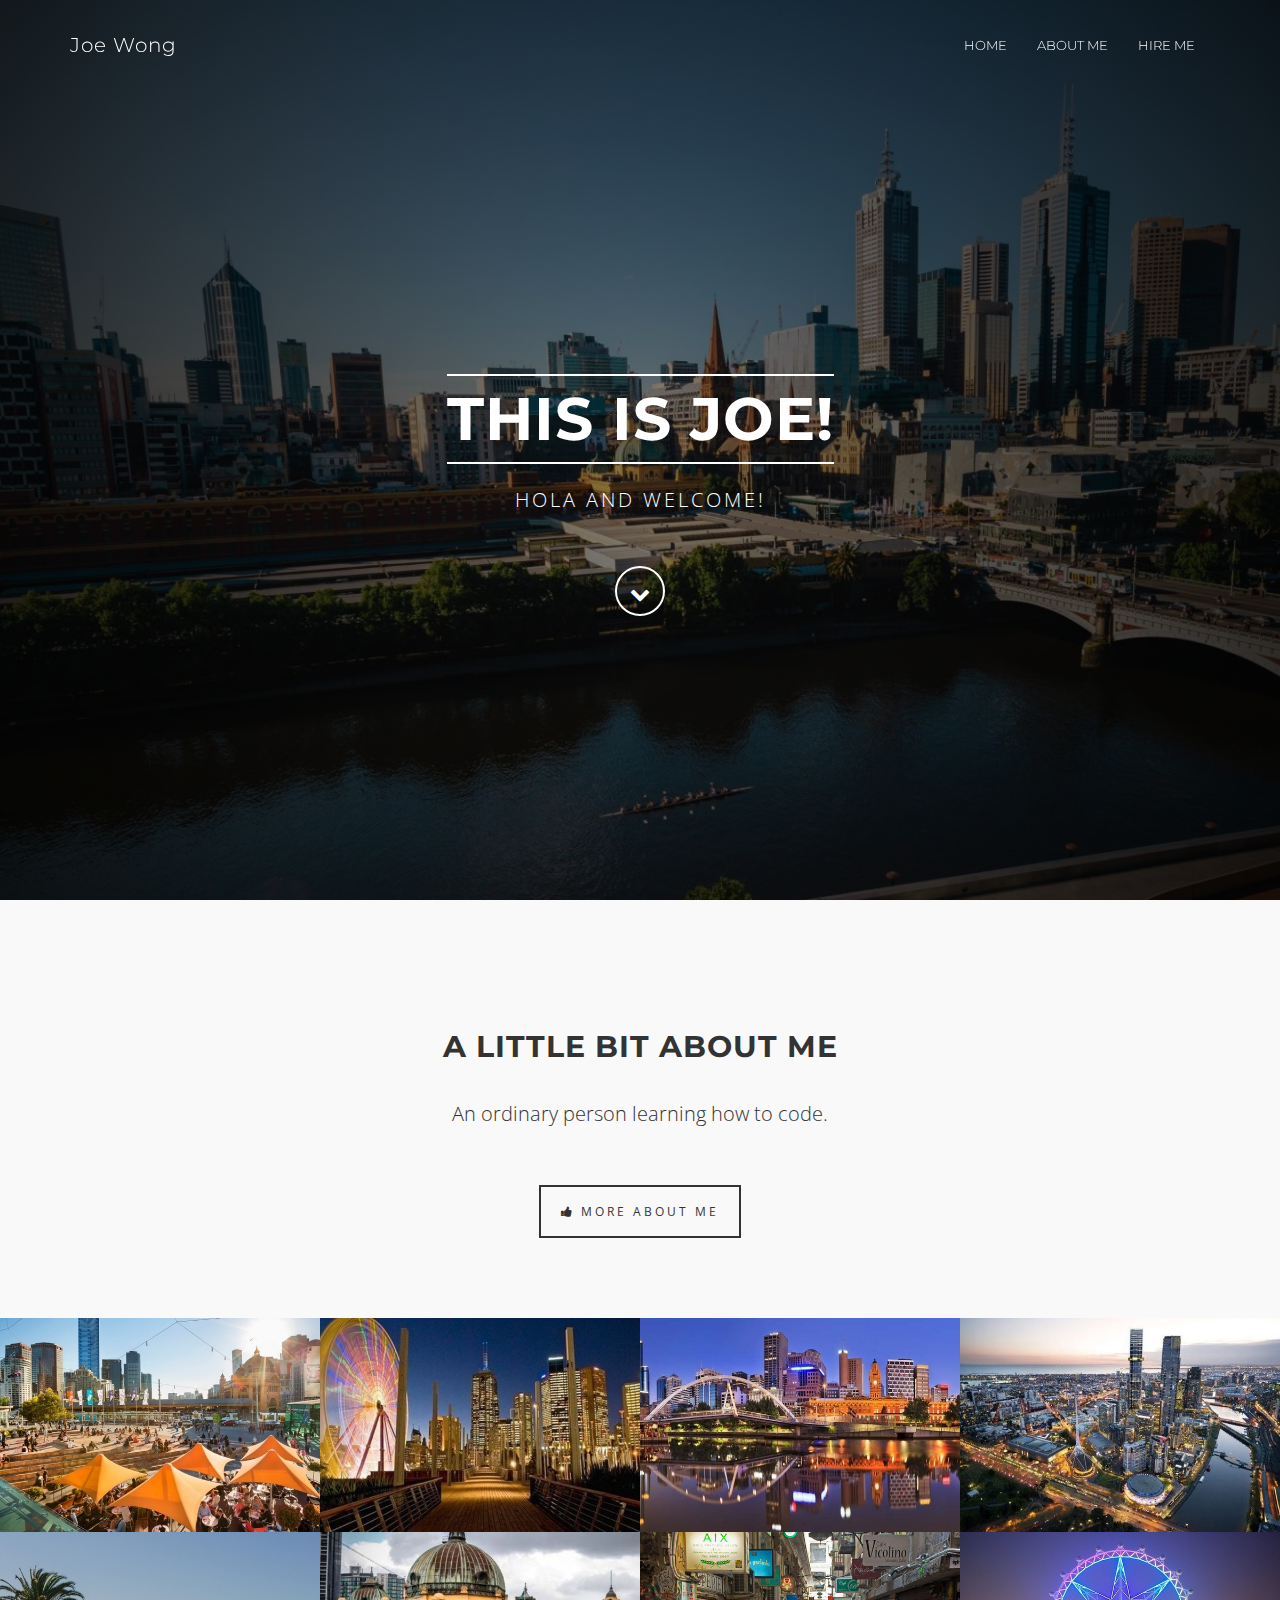
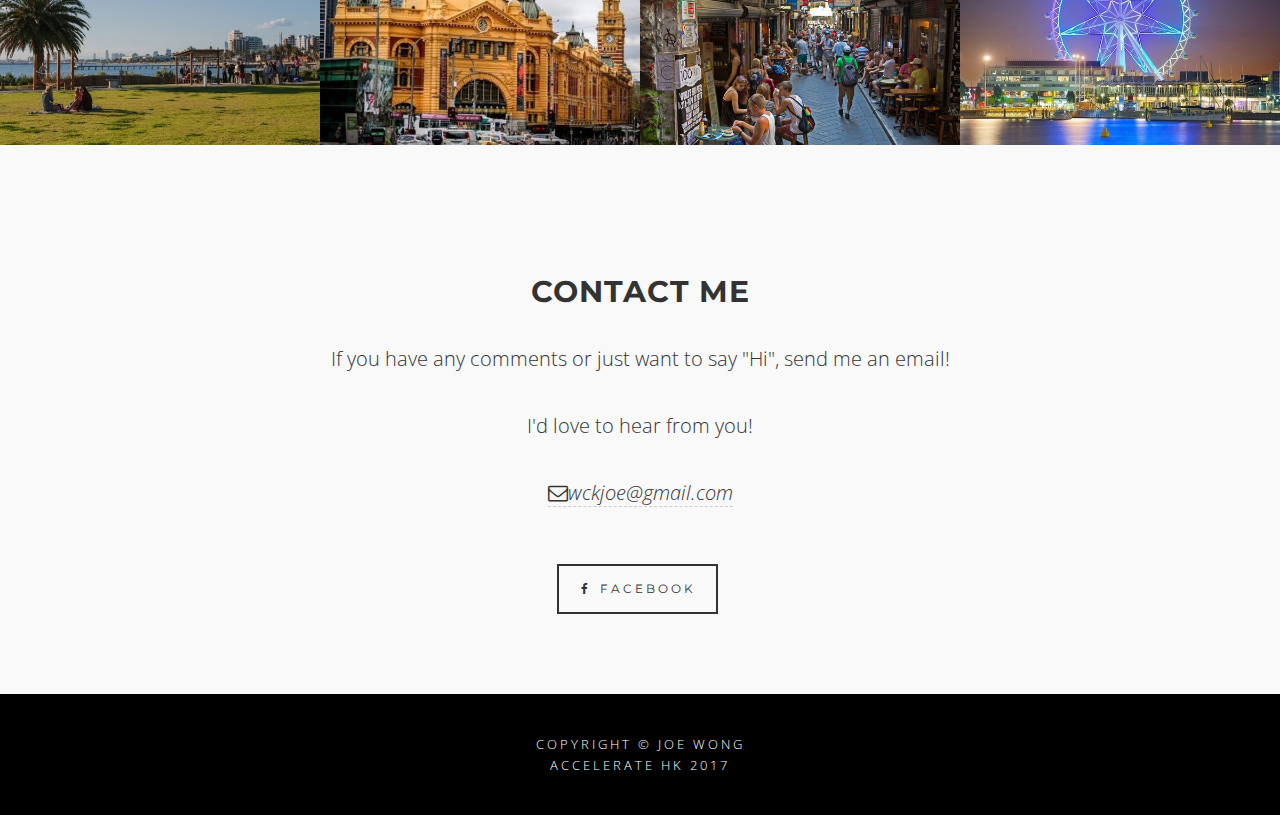
<file: index.html>
<!DOCTYPE html>
<html lang="en">

<head>
    <meta charset="utf-8">
    <meta name="viewport" content="width=device-width, initial-scale=1">
    <meta name="description" content="A Portfolio about Joe Wong">
    <meta name="author" content="Joe">
    <title>Joe Wong</title>

    <!-- Bootstrap CSS -->
    <link rel="stylesheet" href="https://maxcdn.bootstrapcdn.com/bootstrap/3.3.7/css/bootstrap.min.css" integrity="sha384-BVYiiSIFeK1dGmJRAkycuHAHRg32OmUcww7on3RYdg4Va+PmSTsz/K68vbdEjh4u"
        crossorigin="anonymous">

    <!-- CDN versions of jQuery and Popper.js -->
    <script src="https://code.jquery.com/jquery-3.2.1.slim.min.js" integrity="sha384-KJ3o2DKtIkvYIK3UENzmM7KCkRr/rE9/Qpg6aAZGJwFDMVNA/GpGFF93hXpG5KkN"
        crossorigin="anonymous"></script>
    <script src="https://cdnjs.cloudflare.com/ajax/libs/popper.js/1.12.3/umd/popper.min.js" integrity="sha384-vFJXuSJphROIrBnz7yo7oB41mKfc8JzQZiCq4NCceLEaO4IHwicKwpJf9c9IpFgh"
        crossorigin="anonymous"></script>

    <!-- Custom CSS -->
    <link href="stylesheet.css" rel="stylesheet">

    <!-- Fonts from Font-Awesome -->
    <link href="font-awesome/css/font-awesome.min.css" rel="stylesheet" type="text/css">

    <!-- Fonts from Google api -->
    <link href="http://fonts.googleapis.com/css?family=Open+Sans:300,400,700,400italic,700italic" rel="stylesheet" type="text/css">
    <link href="http://fonts.googleapis.com/css?family=Montserrat:400,700" rel="stylesheet" type="text/css">

</head>

<body id="page-top" data-spy="scroll" data-target=".navbar-fixed-top">

    <!-- Nav bar -->
    <nav class="navbar navbar-custom navbar-fixed-top" role="navigation">
        <div class="container">
            <div class="navbar-header">
                <button type="button" class="navbar-toggle" data-toggle="collapse" data-target=".navbar-main-collapse">
                    <i class="fa fa-bars"></i>
                </button>
                <a class="navbar-brand page-scroll" href="index.html">
                    Joe Wong </a>
            </div>
            <!-- Collect the nav links, forms, and other content for toggling -->
            <div class="collapse navbar-collapse navbar-right navbar-main-collapse">
                <ul class="nav navbar-nav">
                    <li>
                        <a href="index.html">Home</a>
                    </li>
                    <li>
                        <a href="about_me.html">About Me</a>
                    </li>
                    <li>
                        <a href="hire_me.html">Hire me</a>
                    </li>
                </ul>
            </div>
        </div>
    </nav>
    <!-- Header -->
    <header class="intro">
        <div class="intro-body">
            <div class="container">
                <div class="row">
                    <div class="col-md-8 col-md-offset-2">
                        <h1 class="brand-heading">THIS IS JOE!</h1>
                        <p class="intro-text">
                            HOLA AND WELCOME!
                        </p>
                        <a href="#about" class="btn btn-circle page-scroll">
                            <i class="fa fa-chevron-down animated"></i>
                        </a>
                    </div>
                </div>
            </div>
        </div>
    </header>

    <!-- About -->
    <section id="about">
        <div class="container content-section text-center">
            <div class="row">
                <h2>A LITTLE BIT ABOUT ME</h2>
                <div class="col-lg-8 col-lg-offset-2">
                    <p>
                        An ordinary person learning how to code.
                    </p>
                    <p>
                        <a href="about_me.html" class="btnghost">
                            <i class="fa fa-thumbs-up"></i> More About Me</a>
                    </p>
                </div>
            </div>
        </div>
    </section>

    <!-- Portfolio Gallery -->
    <section id="portfolio">
        <div class="gallery">
            <ul>
                <li class="col-md-3">
                    <a href="index.html">
                        <img src="img/1.1.jpeg">
                    </a>
                </li>
                <li class="col-md-3">
                    <a href="index.html">
                        <img src="img/2.2.jpeg">
                    </a>
                </li>
                <li class="col-md-3">
                    <a href="index.html">
                        <img src="img/3.3.jpeg">
                    </a>
                </li>
                <li class="col-md-3">
                    <a class="image" href="index.html">
                        <img src="img/4.4.jpeg">
                    </a>
                </li>
                <li class="col-md-3">
                    <a href="index.html">
                        <img src="img/5.5.jpeg">
                    </a>
                </li>
                <li class="col-md-3">
                    <a href="index.html">
                        <img src="img/6.6.jpeg">
                    </a>
                </li>
                <li class="col-md-3">
                    <a href="index.html">
                        <img src="img/7.7.jpeg">
                    </a>
                </li>
                <li class="col-md-3">
                    <a href="index.html">
                        <img src="img/8.8.jpeg">
                    </a>
                </li>
            </ul>
        </div>
    </section>

    <!-- Contact -->
    <section id="contact">
        <div class="container content-section text-center">
            <div class="row">
                <div class="col-lg-8 col-lg-offset-2">
                    <h2>Contact me</h2>
                    <p>
                        If you have any comments or just want to say "Hi", send me an email!
                    </p>
                    <p>
                        I'd love to hear from you!
                    </p>
                    <p>
                        <i>
                            <a href="mailto:wckjoe@gmail.com" style="border-bottom:1px dashed #ccc;">
                                <i class="fa fa-envelope-o" aria-hidden="true"></i>wckjoe@gmail.com</a>
                        </i>
                    </p>
                    <div class="list-inline banner-social-buttons">
                        <a href="https://www.facebook.com/profile.php?id=628391270" class="btn btnghost btn-lg">
                            <i class="fa fa-facebook fa-fw"></i>
                            <span class="network-name">Facebook</span>
                        </a>
                    </div>
                </div>
            </div>
        </div>
    </section>

    <!-- Footer -->
    <footer>
        <div class="container text-center">
            <p class="credits">
                Copyright &copy; Joe Wong
                <br/> Accelerate HK 2017
            </p>
        </div>
    </footer>

    <!-- JQuery -->
    <script src="https://ajax.googleapis.com/ajax/libs/jquery/3.2.1/jquery.min.js"></script>

    <!-- Bootstrap JS -->
    <script src="https://maxcdn.bootstrapcdn.com/bootstrap/4.0.0-beta.2/js/bootstrap.min.js" integrity="sha384-alpBpkh1PFOepccYVYDB4do5UnbKysX5WZXm3XxPqe5iKTfUKjNkCk9SaVuEZflJ"
        crossorigin="anonymous"></script>

    <!-- Custom JS -->
    <script src="Joe_Wong.js"></script>
</body>

</html>
</file>
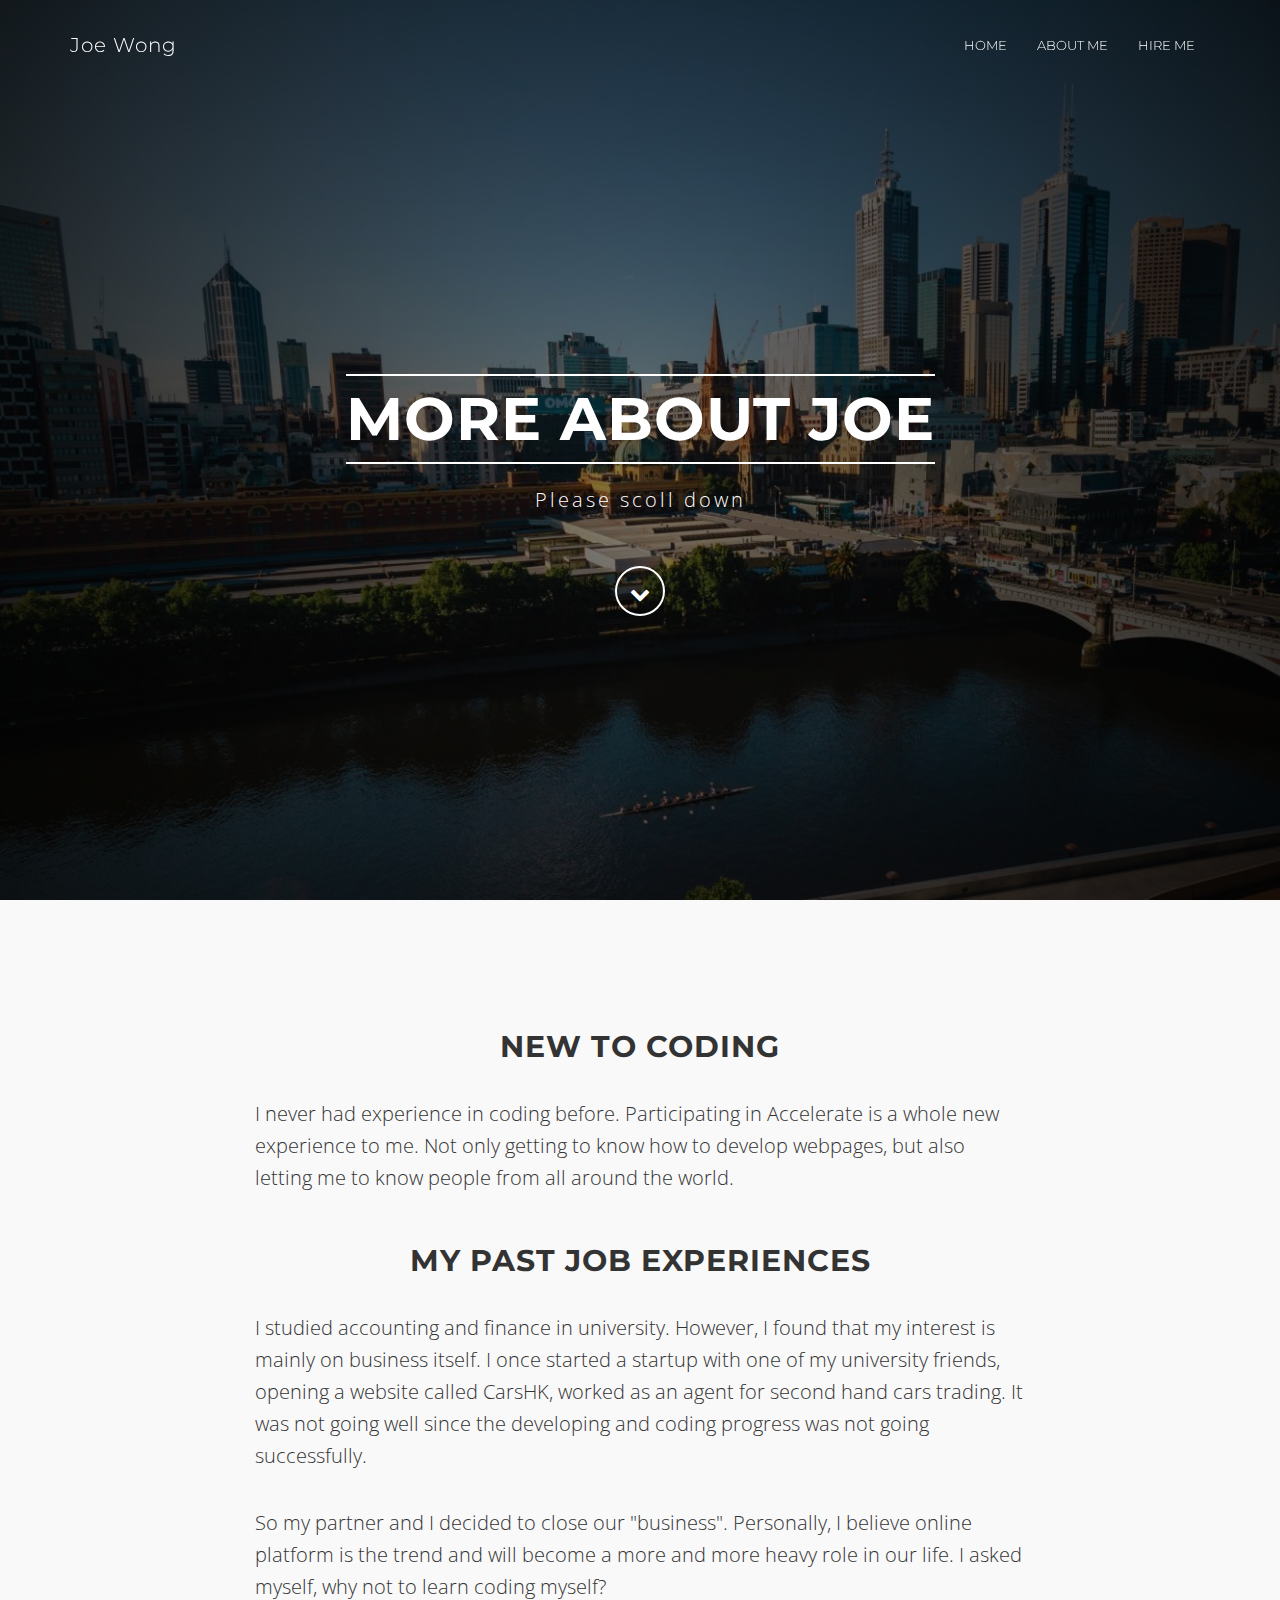
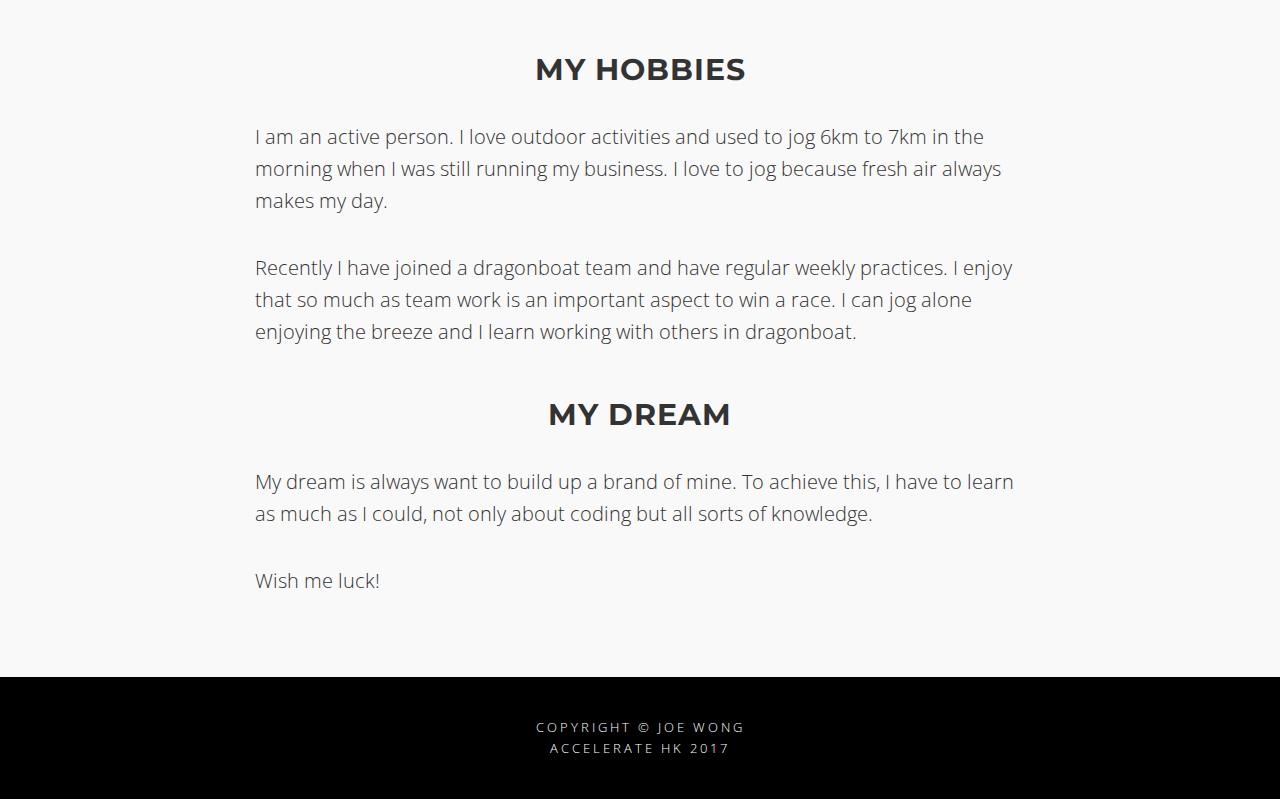
<file: about_me.html>
<!DOCTYPE html>
<html lang="en">

<head>
	<meta charset="utf-8">
	<meta name="viewport" content="width=device-width, initial-scale=1">
	<meta name="description" content="A Portfolio about Joe Wong">
	<meta name="author" content="Joe">
	<title>Joe Wong</title>

	<!-- Bootstrap CSS -->
	<link rel="stylesheet" href="https://maxcdn.bootstrapcdn.com/bootstrap/3.3.7/css/bootstrap.min.css" integrity="sha384-BVYiiSIFeK1dGmJRAkycuHAHRg32OmUcww7on3RYdg4Va+PmSTsz/K68vbdEjh4u"
	 crossorigin="anonymous">

	<!-- CDN versions of jQuery and Popper.js -->
	<script src="https://code.jquery.com/jquery-3.2.1.slim.min.js" integrity="sha384-KJ3o2DKtIkvYIK3UENzmM7KCkRr/rE9/Qpg6aAZGJwFDMVNA/GpGFF93hXpG5KkN"
	 crossorigin="anonymous"></script>
	<script src="https://cdnjs.cloudflare.com/ajax/libs/popper.js/1.12.3/umd/popper.min.js" integrity="sha384-vFJXuSJphROIrBnz7yo7oB41mKfc8JzQZiCq4NCceLEaO4IHwicKwpJf9c9IpFgh"
	 crossorigin="anonymous"></script>

	<!-- Custom CSS -->
	<link href="stylesheet.css" rel="stylesheet">

	<!-- Fonts from Font-Awesome -->
	<link href="font-awesome/css/font-awesome.min.css" rel="stylesheet" type="text/css">

	<!-- Fonts from Google api -->
	<link href="http://fonts.googleapis.com/css?family=Open+Sans:300,400,700,400italic,700italic" rel="stylesheet" type="text/css">
	<link href="http://fonts.googleapis.com/css?family=Montserrat:400,700" rel="stylesheet" type="text/css">

</head>

<body id="page-top" data-spy="scroll" data-target=".navbar-fixed-top">
	<!-- Navigation -->
	<nav class="navbar navbar-custom navbar-fixed-top" role="navigation">
		<div class="container">
			<div class="navbar-header">
				<button type="button" class="navbar-toggle" data-toggle="collapse" data-target=".navbar-main-collapse">
					<i class="fa fa-bars"></i>
				</button>
				<a class="navbar-brand page-scroll" href="index.html">
					Joe Wong</a>
			</div>
			<!-- Collect the nav links, forms, and other content for toggling -->
			<div class="collapse navbar-collapse navbar-right navbar-main-collapse">
				<ul class="nav navbar-nav">
					<li>
						<a href="index.html">Home</a>
					</li>
					<li>
						<a href="about_me.html">About Me</a>
					</li>
					<li>
						<a href="hire_me.html">Hire me</a>
					</li>
				</ul>
			</div>
		</div>
	</nav>

	<!-- Header -->
	<header class="intro">
		<div class="intro-body">
			<div class="container">
				<div class="row">
					<div class="col-md-8 col-md-offset-2">
						<h1 class="brand-heading">More About Joe</h1>
						<p class="intro-text">
							Please scoll down
						</p>
						<a href="#page-sample" class="btn btn-circle page-scroll">
							<i class="fa fa-chevron-down animated"></i>
						</a>
					</div>
				</div>
			</div>
		</div>
	</header>

	<!-- About Section -->
	<section id="page-sample">
		<div class="container content-section text-left">
			<div class="row">
				<h2 class="text-center">New to coding</h2>
				<div class="col-lg-8 col-lg-offset-2">
					<p>
						I never had experience in coding before. Participating in Accelerate is a whole new experience to me. Not only getting to
						know how to develop webpages, but also letting me to know people from all around the world.
					</p>
				</div>
			</div>

			<div class="row">
				<h2 class="text-center">My past job experiences</h2>
				<div class="col-lg-8 col-lg-offset-2">
					<p>
						I studied accounting and finance in university. However, I found that my interest is mainly on business itself. I once started
						a startup with one of my university friends, opening a website called CarsHK, worked as an agent for second hand cars
						trading. It was not going well since the developing and coding progress was not going successfully.
					</p>
					<p>
						So my partner and I decided to close our "business". Personally, I believe online platform is the trend and will become a
						more and more heavy role in our life. I asked myself, why not to learn coding myself?
					</p>
				</div>
			</div>

			<div class="row">
				<h2 class="text-center">My hobbies</h2>
				<div class="col-lg-8 col-lg-offset-2">
					<p>
						I am an active person. I love outdoor activities and used to jog 6km to 7km in the morning when I was still running my business.
						I love to jog because fresh air always makes my day.
					</p>
					<p>
						Recently I have joined a dragonboat team and have regular weekly practices. I enjoy that so much as team work is an important
						aspect to win a race. I can jog alone enjoying the breeze and I learn working with others in dragonboat.
					</p>
				</div>
			</div>

			<div class="row">
				<h2 class="text-center">My dream</h2>
				<div class="col-lg-8 col-lg-offset-2">
					<p>
						My dream is always want to build up a brand of mine. To achieve this, I have to learn as much as I could, not only about
						coding but all sorts of knowledge.
					</p>
					<p>
						Wish me luck!
					</p>
				</div>
			</div>
		</div>
	</section>

	<!-- Footer -->
	<footer>
		<div class="container text-center">
			<p class="credits">
				Copyright &copy; Joe Wong
				<br/> Accelerate HK 2017
			</p>
		</div>
	</footer>

	<!-- JQuery -->
	<script src="https://ajax.googleapis.com/ajax/libs/jquery/3.2.1/jquery.min.js"></script>

	<!-- Bootstrap JS -->
	<script src="https://maxcdn.bootstrapcdn.com/bootstrap/4.0.0-beta.2/js/bootstrap.min.js" integrity="sha384-alpBpkh1PFOepccYVYDB4do5UnbKysX5WZXm3XxPqe5iKTfUKjNkCk9SaVuEZflJ"
	 crossorigin="anonymous"></script>

	<!-- Custom JS -->
	<script src="Joe_Wong.js"></script>
</body>

</html>
</file>
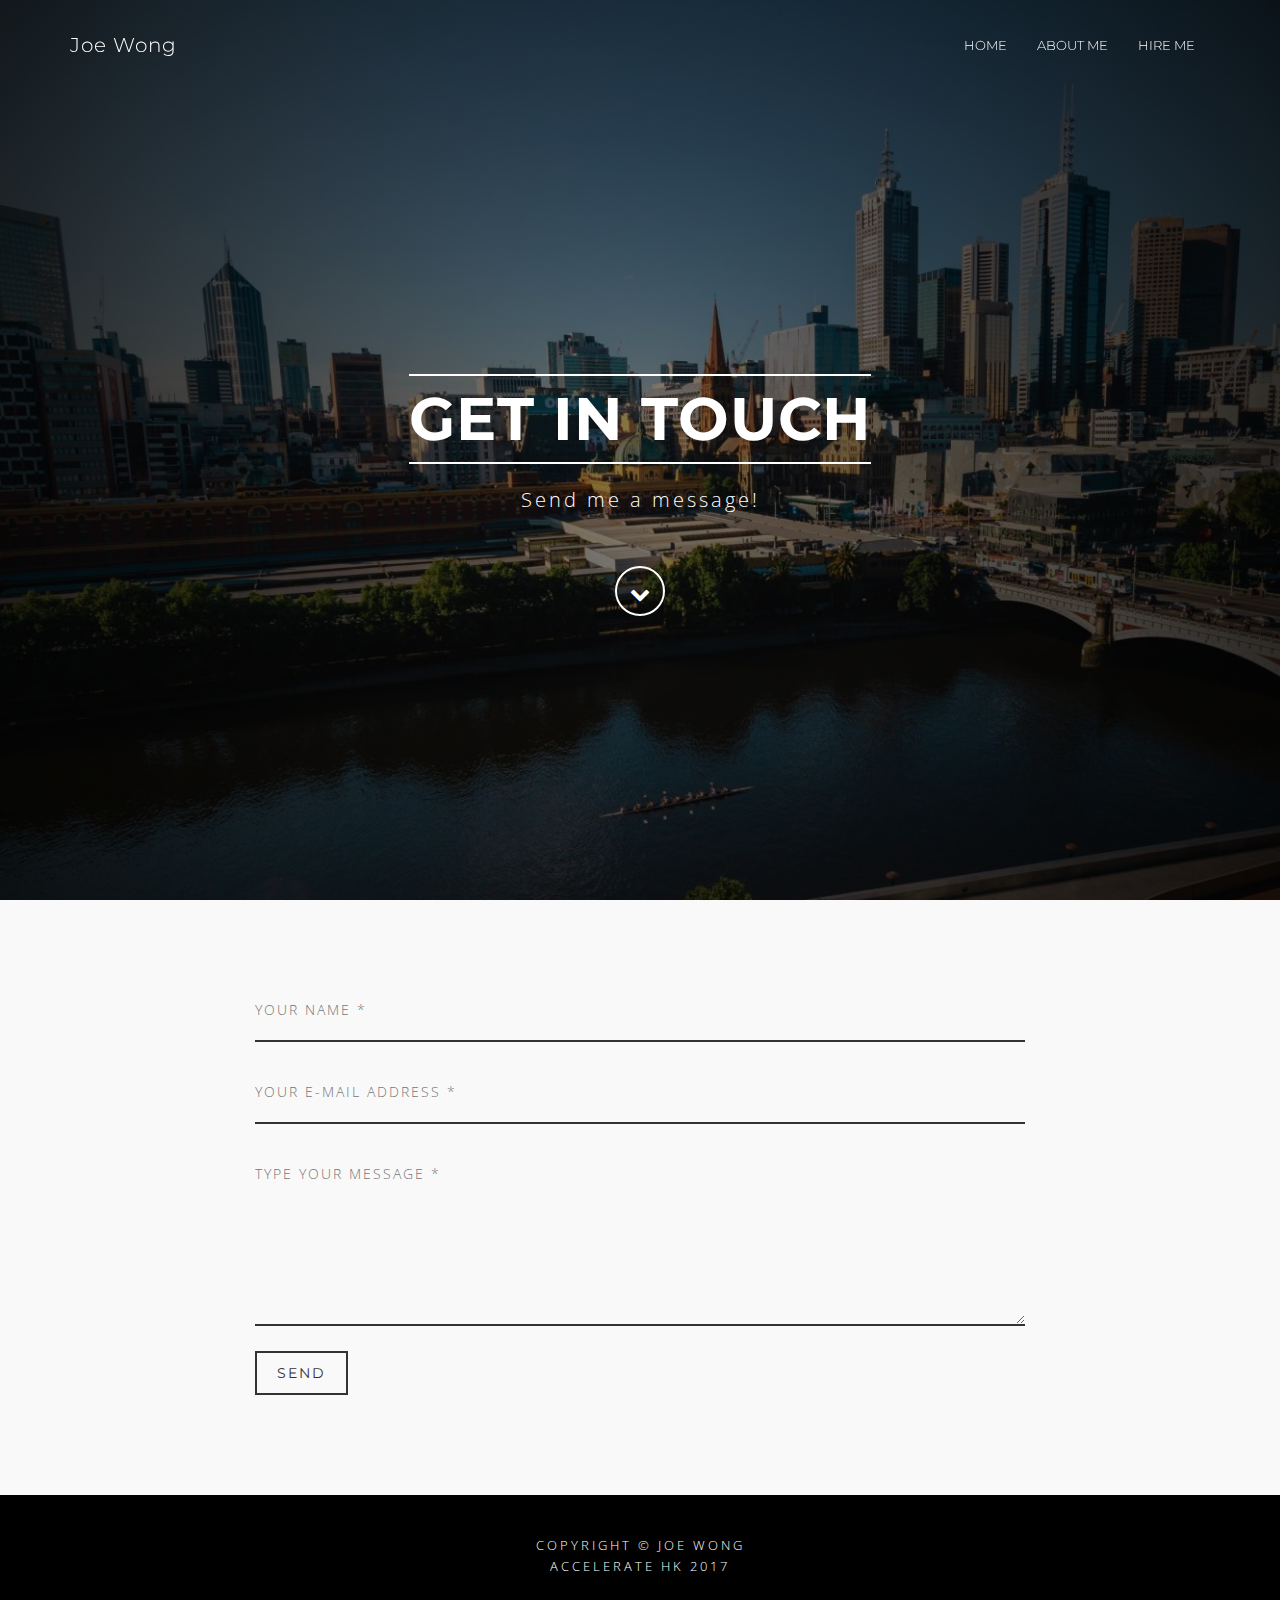
<file: hire_me.html>
<!DOCTYPE html>
<html lang="en">

<head>
	<meta charset="utf-8">
	<meta name="viewport" content="width=device-width, initial-scale=1">
	<meta name="description" content="A Portfolio about Joe Wong">
	<meta name="author" content="Joe">
	<title>Hire Joe</title>

	<!-- Bootstrap Core CSS -->
	<link rel="stylesheet" href="https://maxcdn.bootstrapcdn.com/bootstrap/3.3.7/css/bootstrap.min.css" integrity="sha384-BVYiiSIFeK1dGmJRAkycuHAHRg32OmUcww7on3RYdg4Va+PmSTsz/K68vbdEjh4u"
	 crossorigin="anonymous">

	<!-- CDN versions of jQuery and Popper.js -->
	<script src="https://code.jquery.com/jquery-3.2.1.slim.min.js" integrity="sha384-KJ3o2DKtIkvYIK3UENzmM7KCkRr/rE9/Qpg6aAZGJwFDMVNA/GpGFF93hXpG5KkN"
	 crossorigin="anonymous"></script>
	<script src="https://cdnjs.cloudflare.com/ajax/libs/popper.js/1.12.3/umd/popper.min.js" integrity="sha384-vFJXuSJphROIrBnz7yo7oB41mKfc8JzQZiCq4NCceLEaO4IHwicKwpJf9c9IpFgh"
	 crossorigin="anonymous"></script>

	<!-- Custom CSS -->
	<link href="stylesheet.css" rel="stylesheet">

	<!-- Fonts from Font-Awesome -->
	<link href="font-awesome/css/font-awesome.min.css" rel="stylesheet" type="text/css">

	<!-- Fonts from Google api -->
	<link href="http://fonts.googleapis.com/css?family=Open+Sans:300,400,700,400italic,700italic" rel="stylesheet" type="text/css">
	<link href="http://fonts.googleapis.com/css?family=Montserrat:400,700" rel="stylesheet" type="text/css">

</head>

<body id="page-top" data-spy="scroll" data-target=".navbar-fixed-top">
	<!-- Nav bar -->
	<nav class="navbar navbar-custom navbar-fixed-top" role="navigation">
		<div class="container">
			<div class="navbar-header">
				<button type="button" class="navbar-toggle" data-toggle="collapse" data-target=".navbar-main-collapse">
					<i class="fa fa-bars"></i>
				</button>
				<a class="navbar-brand page-scroll" href="index.html">
					Joe Wong</a>
			</div>
			<!-- Collect the nav links, forms, and other content for toggling -->
			<div class="collapse navbar-collapse navbar-right navbar-main-collapse">
				<ul class="nav navbar-nav">
                    <li>
                        <a href="index.html">Home</a>
                    </li>
                    <li>
                        <a href="about_me.html">About Me</a>
                    </li>
                    <li>
                        <a href="hire_me.html">Hire me</a>
                    </li>
                </ul>
			</div>
		</div>
	</nav>
	<!-- Header -->
	<header class="intro">
		<div class="intro-body">
			<div class="container">
				<div class="row">
					<div class="col-md-8 col-md-offset-2">
						<h1 class="brand-heading">Get in Touch</h1>
						<p class="intro-text">
							Send me a message!
						</p>
						<a href="#contact" class="btn btn-circle page-scroll">
							<i class="fa fa-chevron-down animated"></i>
						</a>
					</div>
				</div>
			</div>
		</div>
	</header>
	<!-- Contact Section -->
	<section id="contact">
		<div class="container content-section">
			<div class="row">
				<div class="col-lg-8 col-lg-offset-2">
					<div class="done">
						<div class="alert alert-success">
							<button type="button" class="close" data-dismiss="alert">×</button>
							Your message has been sent. Thank you!
						</div>
					</div>
					<form method="post" action="contact.php" id="contactform">
						<div class="form">
							<input type="text" name="name" placeholder="Your Name *">
							<input type="text" name="email" placeholder="Your E-mail Address *">
							<textarea name="comment" rows="7" placeholder="Type your Message *"></textarea>
							<input type="submit" id="submit" class="clearfix btn" value="Send">
						</div>
					</form>
				</div>
			</div>
		</div>
	</section>
	<!-- Footer -->
	<footer>
		<div class="container text-center">
			<p class="credits">
				Copyright &copy; Joe Wong
				<br/> Accelerate HK 2017
			</p>
		</div>
	</footer>
	<!-- JQuery -->
	<script src="https://ajax.googleapis.com/ajax/libs/jquery/3.2.1/jquery.min.js"></script>

	<!-- Bootstrap JS -->
	<script src="https://maxcdn.bootstrapcdn.com/bootstrap/4.0.0-beta.2/js/bootstrap.min.js" integrity="sha384-alpBpkh1PFOepccYVYDB4do5UnbKysX5WZXm3XxPqe5iKTfUKjNkCk9SaVuEZflJ"
	 crossorigin="anonymous"></script>

	<!-- Custom JS -->
	<script src="Joe_Wong.js"></script>
</body>

</html>
</file>
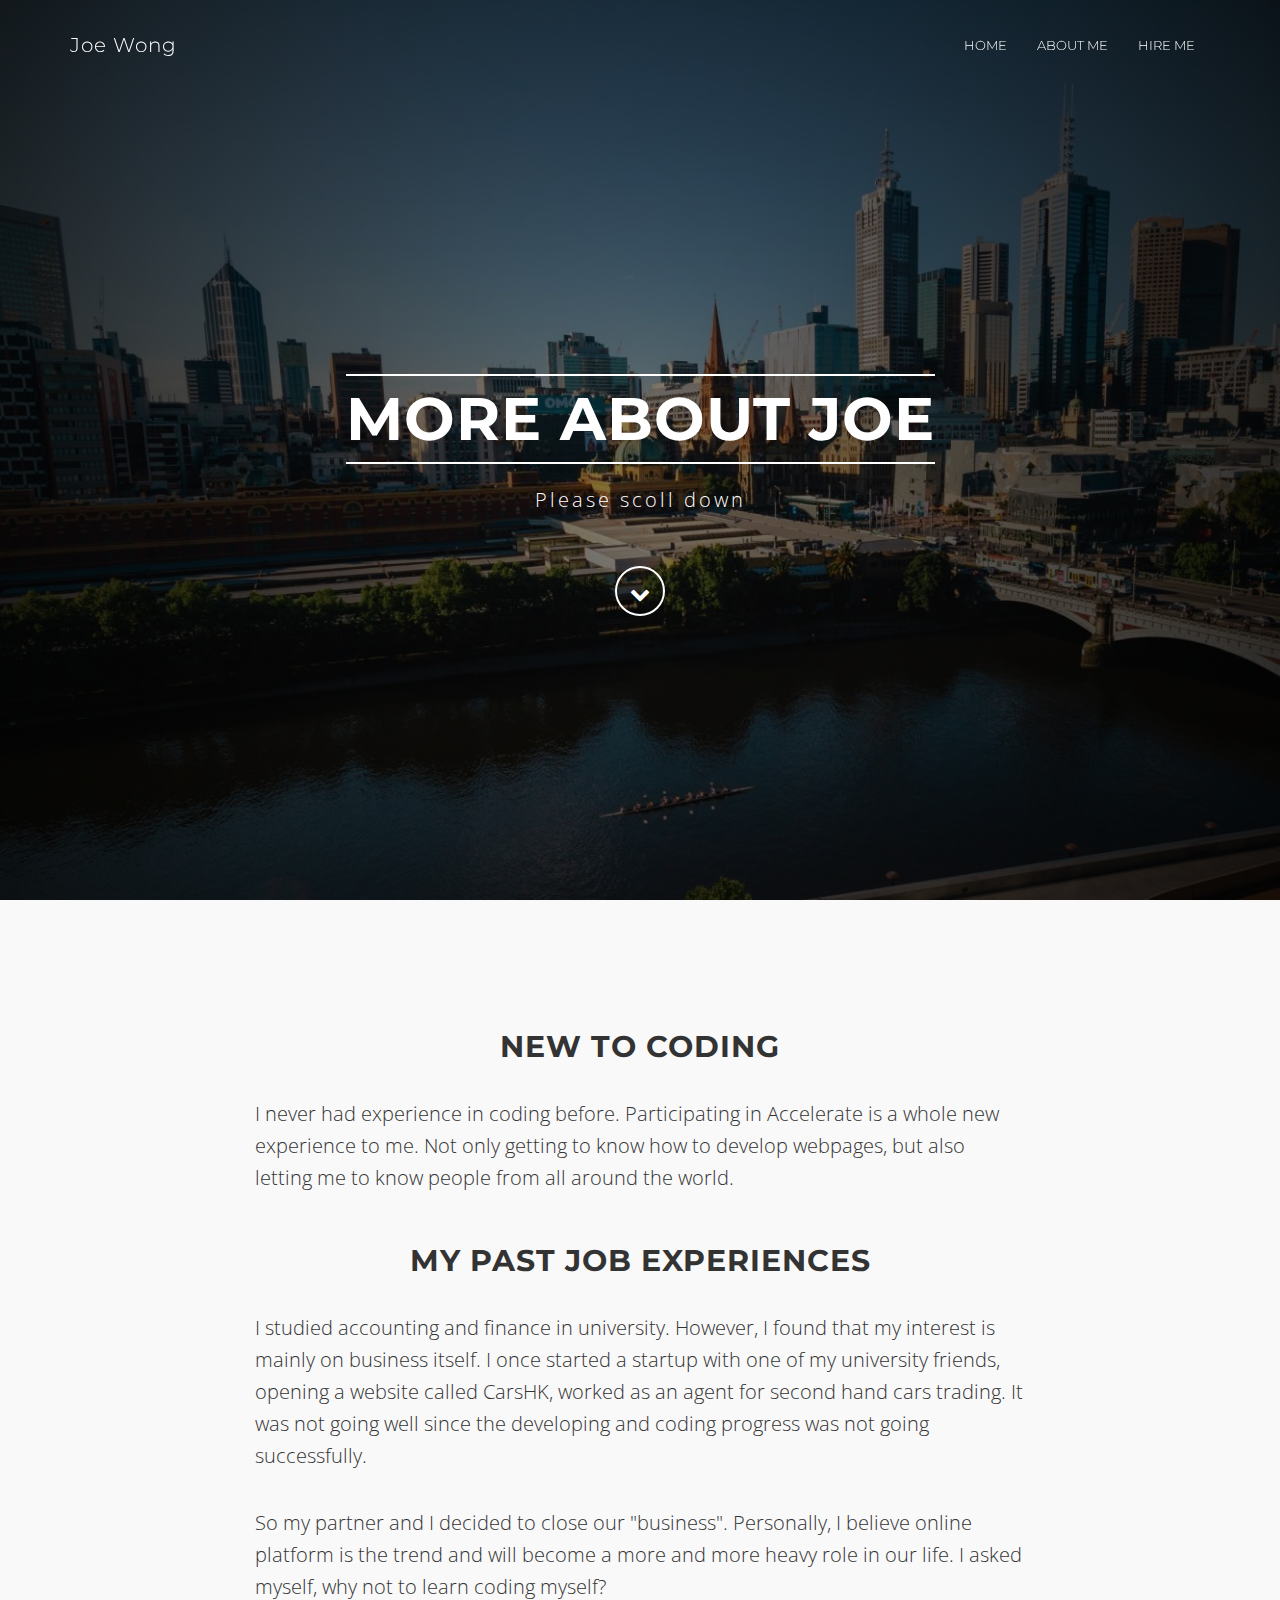
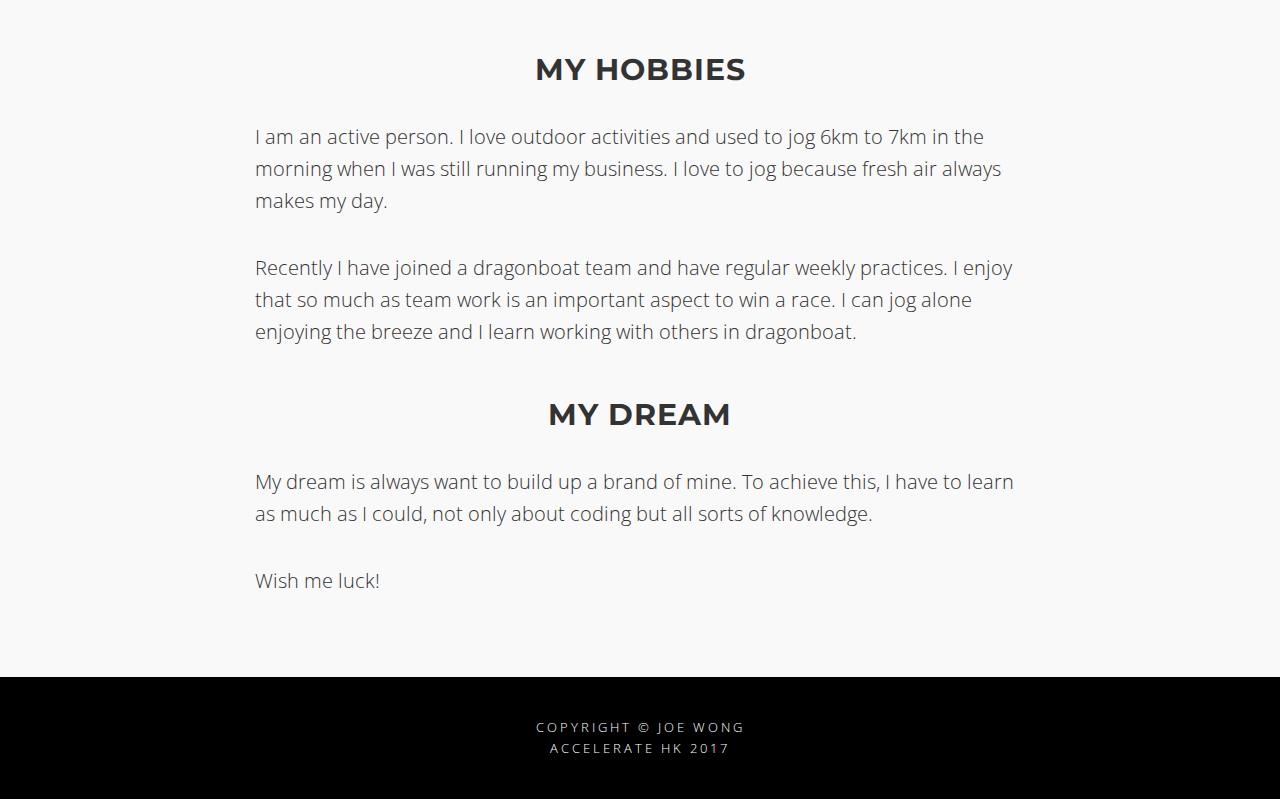
<file: Accelerate HK_Joe Wong/about_me.html>
<!DOCTYPE html>
<html lang="en">

<head>
	<meta charset="utf-8">
	<meta name="viewport" content="width=device-width, initial-scale=1">
	<meta name="description" content="A Portfolio about Joe Wong">
	<meta name="author" content="Joe">
	<title>Joe Wong</title>

	<!-- Bootstrap CSS -->
	<link rel="stylesheet" href="https://maxcdn.bootstrapcdn.com/bootstrap/3.3.7/css/bootstrap.min.css" integrity="sha384-BVYiiSIFeK1dGmJRAkycuHAHRg32OmUcww7on3RYdg4Va+PmSTsz/K68vbdEjh4u"
	 crossorigin="anonymous">

	<!-- CDN versions of jQuery and Popper.js -->
	<script src="https://code.jquery.com/jquery-3.2.1.slim.min.js" integrity="sha384-KJ3o2DKtIkvYIK3UENzmM7KCkRr/rE9/Qpg6aAZGJwFDMVNA/GpGFF93hXpG5KkN"
	 crossorigin="anonymous"></script>
	<script src="https://cdnjs.cloudflare.com/ajax/libs/popper.js/1.12.3/umd/popper.min.js" integrity="sha384-vFJXuSJphROIrBnz7yo7oB41mKfc8JzQZiCq4NCceLEaO4IHwicKwpJf9c9IpFgh"
	 crossorigin="anonymous"></script>

	<!-- Custom CSS -->
	<link href="stylesheet.css" rel="stylesheet">

	<!-- Fonts from Font-Awesome -->
	<link href="font-awesome/css/font-awesome.min.css" rel="stylesheet" type="text/css">

	<!-- Fonts from Google api -->
	<link href="http://fonts.googleapis.com/css?family=Open+Sans:300,400,700,400italic,700italic" rel="stylesheet" type="text/css">
	<link href="http://fonts.googleapis.com/css?family=Montserrat:400,700" rel="stylesheet" type="text/css">

</head>

<body id="page-top" data-spy="scroll" data-target=".navbar-fixed-top">
	<!-- Navigation -->
	<nav class="navbar navbar-custom navbar-fixed-top" role="navigation">
		<div class="container">
			<div class="navbar-header">
				<button type="button" class="navbar-toggle" data-toggle="collapse" data-target=".navbar-main-collapse">
					<i class="fa fa-bars"></i>
				</button>
				<a class="navbar-brand page-scroll" href="Joe_Wong.html">
					Joe Wong</a>
			</div>
			<!-- Collect the nav links, forms, and other content for toggling -->
			<div class="collapse navbar-collapse navbar-right navbar-main-collapse">
				<ul class="nav navbar-nav">
					<li>
						<a href="Joe_Wong.html">Home</a>
					</li>
					<li>
						<a href="about_me.html">About Me</a>
					</li>
					<li>
						<a href="hire_me.html">Hire me</a>
					</li>
				</ul>
			</div>
		</div>
	</nav>

	<!-- Header -->
	<header class="intro">
		<div class="intro-body">
			<div class="container">
				<div class="row">
					<div class="col-md-8 col-md-offset-2">
						<h1 class="brand-heading">More About Joe</h1>
						<p class="intro-text">
							Please scoll down
						</p>
						<a href="#page-sample" class="btn btn-circle page-scroll">
							<i class="fa fa-chevron-down animated"></i>
						</a>
					</div>
				</div>
			</div>
		</div>
	</header>

	<!-- About Section -->
	<section id="page-sample">
		<div class="container content-section text-left">
			<div class="row">
				<h2 class="text-center">New to coding</h2>
				<div class="col-lg-8 col-lg-offset-2">
					<p>
						I never had experience in coding before. Participating in Accelerate is a whole new experience to me. Not only getting to
						know how to develop webpages, but also letting me to know people from all around the world.
					</p>
				</div>
			</div>

			<div class="row">
				<h2 class="text-center">My past job experiences</h2>
				<div class="col-lg-8 col-lg-offset-2">
					<p>
						I studied accounting and finance in university. However, I found that my interest is mainly on business itself. I once started
						a startup with one of my university friends, opening a website called CarsHK, worked as an agent for second hand cars
						trading. It was not going well since the developing and coding progress was not going successfully.
					</p>
					<p>
						So my partner and I decided to close our "business". Personally, I believe online platform is the trend and will become a
						more and more heavy role in our life. I asked myself, why not to learn coding myself?
					</p>
				</div>
			</div>

			<div class="row">
				<h2 class="text-center">My hobbies</h2>
				<div class="col-lg-8 col-lg-offset-2">
					<p>
						I am an active person. I love outdoor activities and used to jog 6km to 7km in the morning when I was still running my business.
						I love to jog because fresh air always makes my day.
					</p>
					<p>
						Recently I have joined a dragonboat team and have regular weekly practices. I enjoy that so much as team work is an important
						aspect to win a race. I can jog alone enjoying the breeze and I learn working with others in dragonboat.
					</p>
				</div>
			</div>

			<div class="row">
				<h2 class="text-center">My dream</h2>
				<div class="col-lg-8 col-lg-offset-2">
					<p>
						My dream is always want to build up a brand of mine. To achieve this, I have to learn as much as I could, not only about
						coding but all sorts of knowledge.
					</p>
					<p>
						Wish me luck!
					</p>
				</div>
			</div>
		</div>
	</section>

	<!-- Footer -->
	<footer>
		<div class="container text-center">
			<p class="credits">
				Copyright &copy; Joe Wong
				<br/> Accelerate HK 2017
			</p>
		</div>
	</footer>

	<!-- JQuery -->
	<script src="https://ajax.googleapis.com/ajax/libs/jquery/3.2.1/jquery.min.js"></script>

	<!-- Bootstrap JS -->
	<script src="https://maxcdn.bootstrapcdn.com/bootstrap/4.0.0-beta.2/js/bootstrap.min.js" integrity="sha384-alpBpkh1PFOepccYVYDB4do5UnbKysX5WZXm3XxPqe5iKTfUKjNkCk9SaVuEZflJ"
	 crossorigin="anonymous"></script>

	<!-- Custom JS -->
	<script src="Joe_Wong.js"></script>
</body>

</html>
</file>
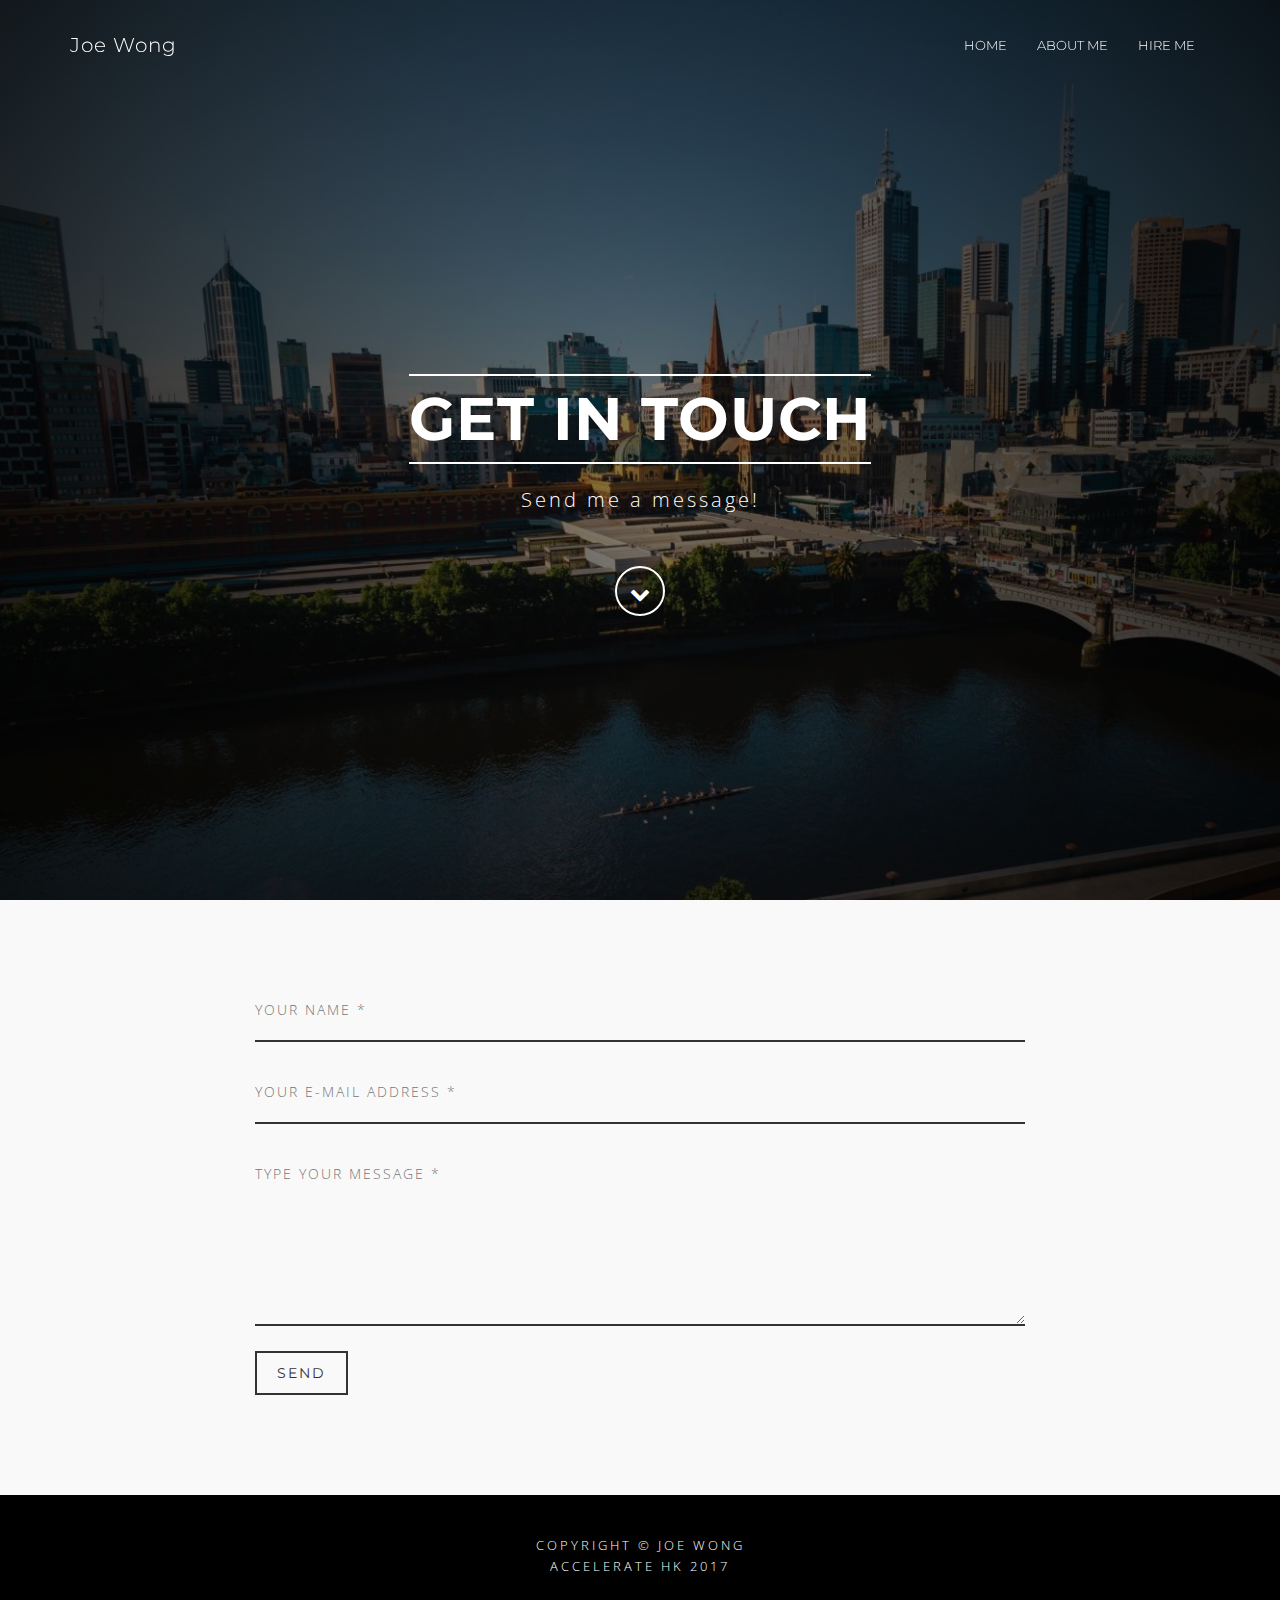
<file: Accelerate HK_Joe Wong/hire_me.html>
<!DOCTYPE html>
<html lang="en">

<head>
	<meta charset="utf-8">
	<meta name="viewport" content="width=device-width, initial-scale=1">
	<meta name="description" content="A Portfolio about Joe Wong">
	<meta name="author" content="Joe">
	<title>Hire Joe</title>

	<!-- Bootstrap Core CSS -->
	<link rel="stylesheet" href="https://maxcdn.bootstrapcdn.com/bootstrap/3.3.7/css/bootstrap.min.css" integrity="sha384-BVYiiSIFeK1dGmJRAkycuHAHRg32OmUcww7on3RYdg4Va+PmSTsz/K68vbdEjh4u"
	 crossorigin="anonymous">

	<!-- CDN versions of jQuery and Popper.js -->
	<script src="https://code.jquery.com/jquery-3.2.1.slim.min.js" integrity="sha384-KJ3o2DKtIkvYIK3UENzmM7KCkRr/rE9/Qpg6aAZGJwFDMVNA/GpGFF93hXpG5KkN"
	 crossorigin="anonymous"></script>
	<script src="https://cdnjs.cloudflare.com/ajax/libs/popper.js/1.12.3/umd/popper.min.js" integrity="sha384-vFJXuSJphROIrBnz7yo7oB41mKfc8JzQZiCq4NCceLEaO4IHwicKwpJf9c9IpFgh"
	 crossorigin="anonymous"></script>

	<!-- Custom CSS -->
	<link href="stylesheet.css" rel="stylesheet">

	<!-- Fonts from Font-Awesome -->
	<link href="font-awesome/css/font-awesome.min.css" rel="stylesheet" type="text/css">

	<!-- Fonts from Google api -->
	<link href="http://fonts.googleapis.com/css?family=Open+Sans:300,400,700,400italic,700italic" rel="stylesheet" type="text/css">
	<link href="http://fonts.googleapis.com/css?family=Montserrat:400,700" rel="stylesheet" type="text/css">

</head>

<body id="page-top" data-spy="scroll" data-target=".navbar-fixed-top">
	<!-- Nav bar -->
	<nav class="navbar navbar-custom navbar-fixed-top" role="navigation">
		<div class="container">
			<div class="navbar-header">
				<button type="button" class="navbar-toggle" data-toggle="collapse" data-target=".navbar-main-collapse">
					<i class="fa fa-bars"></i>
				</button>
				<a class="navbar-brand page-scroll" href="Joe_Wong.html">
					Joe Wong</a>
			</div>
			<!-- Collect the nav links, forms, and other content for toggling -->
			<div class="collapse navbar-collapse navbar-right navbar-main-collapse">
				<ul class="nav navbar-nav">
                    <li>
                        <a href="Joe_Wong.html">Home</a>
                    </li>
                    <li>
                        <a href="about_me.html">About Me</a>
                    </li>
                    <li>
                        <a href="hire_me.html">Hire me</a>
                    </li>
                </ul>
			</div>
		</div>
	</nav>
	<!-- Header -->
	<header class="intro">
		<div class="intro-body">
			<div class="container">
				<div class="row">
					<div class="col-md-8 col-md-offset-2">
						<h1 class="brand-heading">Get in Touch</h1>
						<p class="intro-text">
							Send me a message!
						</p>
						<a href="#contact" class="btn btn-circle page-scroll">
							<i class="fa fa-chevron-down animated"></i>
						</a>
					</div>
				</div>
			</div>
		</div>
	</header>
	<!-- Contact Section -->
	<section id="contact">
		<div class="container content-section">
			<div class="row">
				<div class="col-lg-8 col-lg-offset-2">
					<div class="done">
						<div class="alert alert-success">
							<button type="button" class="close" data-dismiss="alert">×</button>
							Your message has been sent. Thank you!
						</div>
					</div>
					<form method="post" action="contact.php" id="contactform">
						<div class="form">
							<input type="text" name="name" placeholder="Your Name *">
							<input type="text" name="email" placeholder="Your E-mail Address *">
							<textarea name="comment" rows="7" placeholder="Type your Message *"></textarea>
							<input type="submit" id="submit" class="clearfix btn" value="Send">
						</div>
					</form>
				</div>
			</div>
		</div>
	</section>
	<!-- Footer -->
	<footer>
		<div class="container text-center">
			<p class="credits">
				Copyright &copy; Joe Wong
				<br/> Accelerate HK 2017
			</p>
		</div>
	</footer>
	<!-- JQuery -->
	<script src="https://ajax.googleapis.com/ajax/libs/jquery/3.2.1/jquery.min.js"></script>

	<!-- Bootstrap JS -->
	<script src="https://maxcdn.bootstrapcdn.com/bootstrap/4.0.0-beta.2/js/bootstrap.min.js" integrity="sha384-alpBpkh1PFOepccYVYDB4do5UnbKysX5WZXm3XxPqe5iKTfUKjNkCk9SaVuEZflJ"
	 crossorigin="anonymous"></script>

	<!-- Custom JS -->
	<script src="Joe_Wong.js"></script>
</body>

</html>
</file>
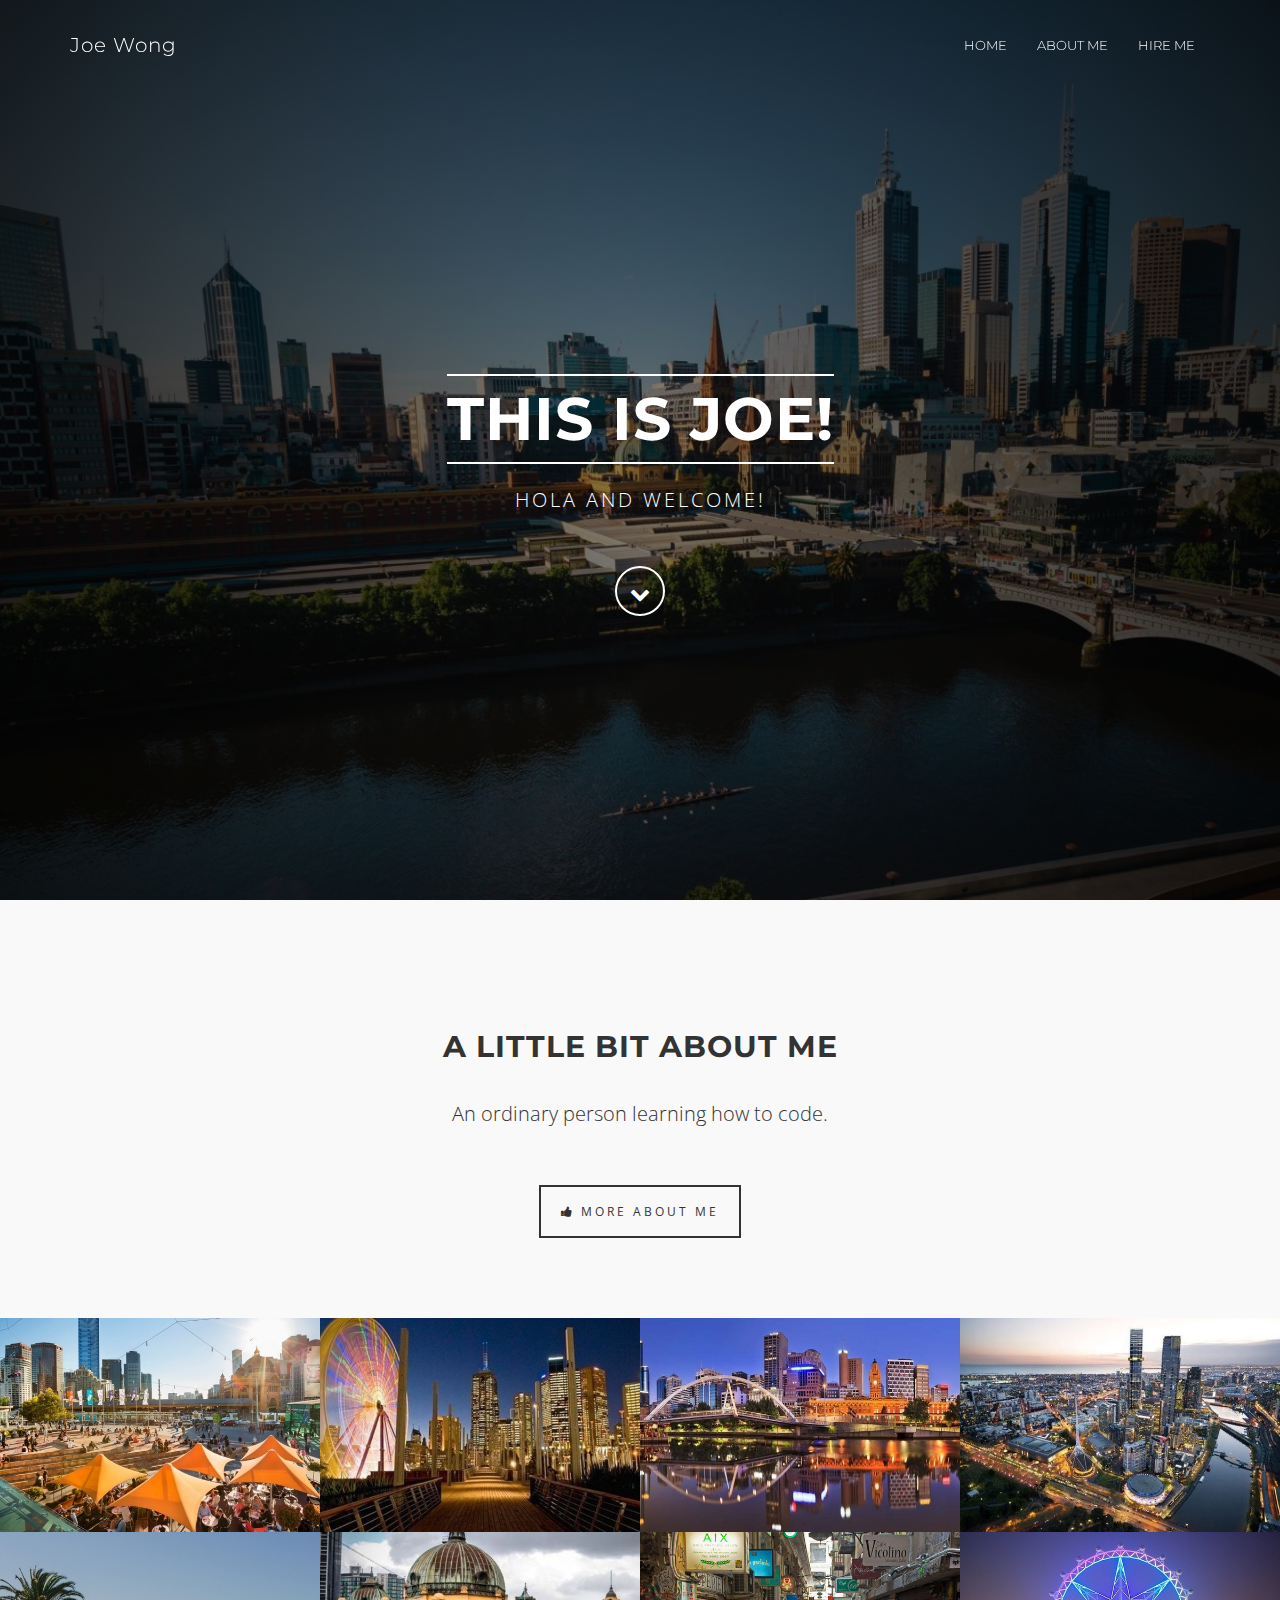
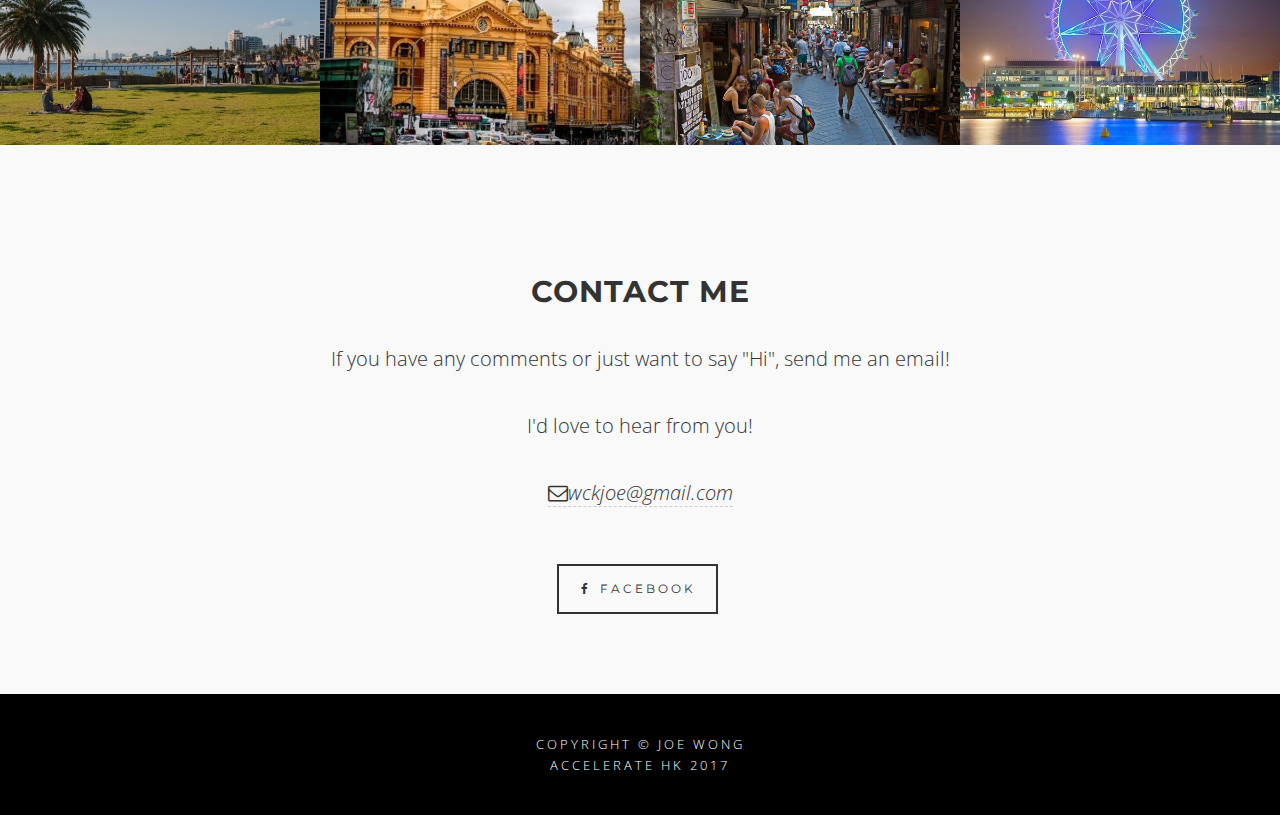
<file: Accelerate HK_Joe Wong/Joe_Wong.html>
<!DOCTYPE html>
<html lang="en">

<head>
    <meta charset="utf-8">
    <meta name="viewport" content="width=device-width, initial-scale=1">
    <meta name="description" content="A Portfolio about Joe Wong">
    <meta name="author" content="Joe">
    <title>Joe Wong</title>

    <!-- Bootstrap CSS -->
    <link rel="stylesheet" href="https://maxcdn.bootstrapcdn.com/bootstrap/3.3.7/css/bootstrap.min.css" integrity="sha384-BVYiiSIFeK1dGmJRAkycuHAHRg32OmUcww7on3RYdg4Va+PmSTsz/K68vbdEjh4u"
        crossorigin="anonymous">

    <!-- CDN versions of jQuery and Popper.js -->
    <script src="https://code.jquery.com/jquery-3.2.1.slim.min.js" integrity="sha384-KJ3o2DKtIkvYIK3UENzmM7KCkRr/rE9/Qpg6aAZGJwFDMVNA/GpGFF93hXpG5KkN"
        crossorigin="anonymous"></script>
    <script src="https://cdnjs.cloudflare.com/ajax/libs/popper.js/1.12.3/umd/popper.min.js" integrity="sha384-vFJXuSJphROIrBnz7yo7oB41mKfc8JzQZiCq4NCceLEaO4IHwicKwpJf9c9IpFgh"
        crossorigin="anonymous"></script>

    <!-- Custom CSS -->
    <link href="stylesheet.css" rel="stylesheet">

    <!-- Fonts from Font-Awesome -->
    <link href="font-awesome/css/font-awesome.min.css" rel="stylesheet" type="text/css">

    <!-- Fonts from Google api -->
    <link href="http://fonts.googleapis.com/css?family=Open+Sans:300,400,700,400italic,700italic" rel="stylesheet" type="text/css">
    <link href="http://fonts.googleapis.com/css?family=Montserrat:400,700" rel="stylesheet" type="text/css">

</head>

<body id="page-top" data-spy="scroll" data-target=".navbar-fixed-top">

    <!-- Nav bar -->
    <nav class="navbar navbar-custom navbar-fixed-top" role="navigation">
        <div class="container">
            <div class="navbar-header">
                <button type="button" class="navbar-toggle" data-toggle="collapse" data-target=".navbar-main-collapse">
                    <i class="fa fa-bars"></i>
                </button>
                <a class="navbar-brand page-scroll" href="Joe_Wong.html">
                    Joe Wong </a>
            </div>
            <!-- Collect the nav links, forms, and other content for toggling -->
            <div class="collapse navbar-collapse navbar-right navbar-main-collapse">
                <ul class="nav navbar-nav">
                    <li>
                        <a href="Joe_Wong.html">Home</a>
                    </li>
                    <li>
                        <a href="about_me.html">About Me</a>
                    </li>
                    <li>
                        <a href="hire_me.html">Hire me</a>
                    </li>
                </ul>
            </div>
        </div>
    </nav>
    <!-- Header -->
    <header class="intro">
        <div class="intro-body">
            <div class="container">
                <div class="row">
                    <div class="col-md-8 col-md-offset-2">
                        <h1 class="brand-heading">THIS IS JOE!</h1>
                        <p class="intro-text">
                            HOLA AND WELCOME!
                        </p>
                        <a href="#about" class="btn btn-circle page-scroll">
                            <i class="fa fa-chevron-down animated"></i>
                        </a>
                    </div>
                </div>
            </div>
        </div>
    </header>

    <!-- About -->
    <section id="about">
        <div class="container content-section text-center">
            <div class="row">
                <h2>A LITTLE BIT ABOUT ME</h2>
                <div class="col-lg-8 col-lg-offset-2">
                    <p>
                        An ordinary person learning how to code.
                    </p>
                    <p>
                        <a href="about_me.html" class="btnghost">
                            <i class="fa fa-thumbs-up"></i> More About Me</a>
                    </p>
                </div>
            </div>
        </div>
    </section>

    <!-- Portfolio Gallery -->
    <section id="portfolio">
        <div class="gallery">
            <ul>
                <li class="col-md-3">
                    <a href="portfolio-item.html">
                        <img src="img/1.1.jpeg">
                    </a>
                </li>
                <li class="col-md-3">
                    <a href="portfolio-item.html">
                        <img src="img/2.2.jpeg">
                    </a>
                </li>
                <li class="col-md-3">
                    <a href="portfolio-item.html">
                        <img src="img/3.3.jpeg">
                    </a>
                </li>
                <li class="col-md-3">
                    <a class="image" href="portfolio-item.html">
                        <img src="img/4.4.jpeg">
                    </a>
                </li>
                <li class="col-md-3">
                    <a href="portfolio-item.html">
                        <img src="img/5.5.jpeg">
                    </a>
                </li>
                <li class="col-md-3">
                    <a href="portfolio-item.html">
                        <img src="img/6.6.jpeg">
                    </a>
                </li>
                <li class="col-md-3">
                    <a href="portfolio-item.html">
                        <img src="img/7.7.jpeg">
                    </a>
                </li>
                <li class="col-md-3">
                    <a href="portfolio-item.html">
                        <img src="img/8.8.jpeg">
                    </a>
                </li>
            </ul>
        </div>
    </section>

    <!-- Contact -->
    <section id="contact">
        <div class="container content-section text-center">
            <div class="row">
                <div class="col-lg-8 col-lg-offset-2">
                    <h2>Contact me</h2>
                    <p>
                        If you have any comments or just want to say "Hi", send me an email!
                    </p>
                    <p>
                        I'd love to hear from you!
                    </p>
                    <p>
                        <i>
                            <a href="mailto:wckjoe@gmail.com" style="border-bottom:1px dashed #ccc;">
                                <i class="fa fa-envelope-o" aria-hidden="true"></i>wckjoe@gmail.com</a>
                        </i>
                    </p>
                    <div class="list-inline banner-social-buttons">
                        <a href="https://www.facebook.com/profile.php?id=628391270" class="btn btnghost btn-lg">
                            <i class="fa fa-facebook fa-fw"></i>
                            <span class="network-name">Facebook</span>
                        </a>
                    </div>
                </div>
            </div>
        </div>
    </section>

    <!-- Footer -->
    <footer>
        <div class="container text-center">
            <p class="credits">
                Copyright &copy; Joe Wong
                <br/> Accelerate HK 2017
            </p>
        </div>
    </footer>

    <!-- JQuery -->
    <script src="https://ajax.googleapis.com/ajax/libs/jquery/3.2.1/jquery.min.js"></script>

    <!-- Bootstrap JS -->
    <script src="https://maxcdn.bootstrapcdn.com/bootstrap/4.0.0-beta.2/js/bootstrap.min.js" integrity="sha384-alpBpkh1PFOepccYVYDB4do5UnbKysX5WZXm3XxPqe5iKTfUKjNkCk9SaVuEZflJ"
        crossorigin="anonymous"></script>

    <!-- Custom JS -->
    <script src="Joe_Wong.js"></script>
</body>

</html>
</file>
<file: stylesheet.css>
body {
	width:100%;
	height:100%;
	font-family: "Open Sans","Helvetica Neue",Helvetica,Arial,sans-serif;
	color:#fff;
	background-color:#000;
	 font-weight:300;
}

html {
	width:100%;
	height:100%;
}

h1,h2,h3,h4,h5,h6 {
	margin:50px 0 35px;
	text-transform:uppercase;
	font-family: "Montserrat","Helvetica Neue",Helvetica,Arial,sans-serif;
	font-weight:700;
	letter-spacing:1px;
}

p {
	margin:0 0 25px;
	font-size:18px;
	line-height:1.5;
}

/* <p> for min-width 768px */
@media(min-width:768px) {
	p {
		margin:0 0 35px;
		font-size:20px;
		line-height:1.6;
	}
}

a {
	color:inherit;
	-webkit-transition:all .2s ease-in-out;
	-moz-transition:all .2s ease-in-out;
	transition:all .2s ease-in-out;
}

a:hover,a:focus {
	text-decoration:none;
	color:inherit;
}

.light {
	font-weight:400;
}

.navbar-custom {
	margin-bottom:0;
	border-bottom:1px solid rgba(255,255,255,.3);
	text-transform:uppercase;
	font-family:Montserrat,"Helvetica Neue",Helvetica,Arial,sans-serif;
    background-color:#000;
}

.navbar-custom .navbar-brand {
	font-size:20px;
	text-transform:none;
	letter-spacing:1px;
}

.navbar-custom .navbar-brand:focus {
	outline:0;
}

.navbar-custom .navbar-brand .navbar-toggle {
	padding:4px 6px;
	font-size:16px;
	color:#fff;
}

.navbar-custom .navbar-brand .navbar-toggle:focus,.navbar-custom .navbar-brand .navbar-toggle:active {
	outline:0;
}

.navbar-custom a {
}
.navbar-custom .nav li a {
	-webkit-transition:background .3s ease-in-out;
	-moz-transition:background .3s ease-in-out;
	transition:background .3s ease-in-out;
}
.navbar-custom .nav li a:hover {
	outline:0;
	color:#1ba39c;
	background-color:transparent;
}
.navbar-custom .nav li a:focus,.navbar-custom .nav li a:active {
	outline:0;
	background-color:transparent;
}
.navbar-custom .nav li.active {
	outline:0;
}
.navbar-custom .nav li.active a {
	color:#1ba39c;
}
.navbar-custom .nav li.active a:hover {
	color:#1ba39c;
}
@media(min-width:768px) {
	.navbar-custom {
		padding:20px 0;
		border-bottom:0;
		font-size:13px;
		background:0 0;
		-webkit-transition:background .5s ease-in-out,padding .5s ease-in-out;
		-moz-transition:background .5s ease-in-out,padding .5s ease-in-out;
		transition:background .5s ease-in-out,padding .5s ease-in-out;
	}
		 .navbar-custom.top-nav-collapse {
		 padding:0;
		border-bottom:1px solid rgba(255,255,255,.3);
		color:#333;
			background:#fff;
	}
	.navbar-custom.top-nav-collapse a {
		color:#333;
		display:inline-block;
	}
}
.intro {
	display:table;
	width:100%;
	height:auto;
	padding:100px 0 100px 0;
	text-align:center;
	color:#fff;
	background-image:radial-gradient(circle at 50% 50%,rgba(0,0,0,0.46),rgba(0,0,0,0.88)),url("img/melbourne.jpg");
	-webkit-background-size:cover;
	-moz-background-size:cover;
	background-size:cover;
	-o-background-size:cover;
}
.intro .intro-body {
	display:table-cell;
	vertical-align:middle;
}
.intro .intro-body .brand-heading {
	font-size:40px;
}
.intro .intro-body .intro-text {
	font-size:18px;
}
@media(min-width:768px) {
	.intro {
		height:100%;
		padding:0;
	}
	.intro .intro-body .brand-heading {
		font-size:60px;
		margin-top:90px;
		margin-bottom:20px;
		border-top:2px solid #fff;
		border-bottom:2px solid #fff;
		display:inline-block;
		padding:10px 0;
	}
	.intro .intro-body .intro-text {
		font-size:20px;
			font-weight:300;
			letter-spacing:3px;
	}
}
.btn-circle {
	width:50px;
	height:50px;
	margin-top:15px;
	line-height:40px;
	text-align:center;
	border:2px solid #fff;
	border-radius:100%!important;
	font-size:20px;
	color:#fff;
	background:0 0;
	-webkit-transition:background .3s ease-in-out;
	-moz-transition:background .3s ease-in-out;
	transition:background .3s ease-in-out;
}
.btn-circle:hover,.btn-circle:focus {
	outline:0;
	color:#fff;
	background:rgba(255,255,255,.1);
}
.btn-circle i.animated {
	-webkit-transition-property:-webkit-transform;
	-webkit-transition-duration:1s;
	-moz-transition-property:-moz-transform;
	-moz-transition-duration:1s;
}
.btn-circle:hover i.animated {
	-webkit-animation-name:pulse;
	-moz-animation-name:pulse;
	-webkit-animation-duration:1.5s;
	-moz-animation-duration:1.5s;
	-webkit-animation-iteration-count:infinite;
	-moz-animation-iteration-count:infinite;
	-webkit-animation-timing-function:linear;
	-moz-animation-timing-function:linear;
}
@-webkit-keyframes pulse {
	0% {
		-webkit-transform:scale(1);
		transform:scale(1);
	}
	50% {
		-webkit-transform:scale(1.2);
		transform:scale(1.2);
	}
	100% {
		-webkit-transform:scale(1);
		transform:scale(1);
	}
}
@-moz-keyframes pulse {
	0% {
		-moz-transform:scale(1);
		transform:scale(1);
	}
	50% {
		-moz-transform:scale(1.2);
		transform:scale(1.2);
	}
	100% {
		-moz-transform:scale(1);
		transform:scale(1);
	}
}
.content-section {
	padding:40px 0;
	clear:both;
}
@media(min-width:767px) {
	.content-section {
		padding:80px 0;
			 clear:both;
	}
}
.btn {
	border-radius:0;
	text-transform:uppercase;
	font-family:Montserrat,"Helvetica Neue",Helvetica,Arial,sans-serif;
	font-weight:400;
	-webkit-transition:all .3s ease-in-out;
	-moz-transition:all .3s ease-in-out;
	transition:all .3s ease-in-out;
}
.btn-default {
	border:1px solid #42dca3;
	color:#42dca3;
	background-color:transparent;
}
.btn-default:hover,.btn-default:focus {
	border:1px solid #42dca3;
	outline:0;
	color:#000;
	background-color:#42dca3;
}
ul.banner-social-buttons {
	margin-top:0;
}
@media(max-width:1199px) {
	ul.banner-social-buttons {
		margin-top:15px;
	}
}
@media(max-width:767px) {
	ul.banner-social-buttons li {
		display:block;
		margin-bottom:20px;
		padding:0;
	}
	ul.banner-social-buttons li:last-child {
		margin-bottom:0;
	}
}
footer {
	padding:40px 0;
	z-index:1;
	position:relative;
	clear:both;
}
footer p {
	margin:0;
	font-size:15px;
}
footer p.credits {
	text-transform:uppercase;
	font-size:13px;
	letter-spacing:3px;
}
::-moz-selection {
	text-shadow:none;
	background:#fcfcfc;
	background:rgba(255,255,255,.2);
}
::selection {
	text-shadow:none;
	background:#fcfcfc;
	background:rgba(255,255,255,.2);
}
img::selection {
	background:0 0;
}
img::-moz-selection {
	background:0 0;
}
body {
	webkit-tap-highlight-color:rgba(255,255,255,.2);
}
.bgblue {
	background:#22292c;
}
.inlineblock {
	display:inline-block;
}
p:last-child {
	margin-bottom:0;
}
p.lead {
	line-height:1.9;
}
.btnghost {
	border:2px solid #333;
	background-color:transparent;
	padding:15px 20px;
	letter-spacing:3px;
	font-size:12px;
	text-transform:uppercase;
	font-weight:400;
	color:#333;
	margin-top:20px;
	display:inline-block;
}
.btnghost:hover {
	background-color:#333;
	color:#fff;
	border:2px solid #333;
}
.bgcover {
	background-size:cover;
	background-repeat:no-repeat;
	position:relative;
}
img {
	max-width:100%;
}
.gallery ul {
	padding:0;
	margin:0;
}
.gallery img {
	max-width:100%;
	height:auto;
	padding:0;
	margin:0;
}
.gallery ul li {
	margin:0;
	position:relative;
	list-style:none;
	float:left;
	padding:0;
}
.gallery ul li a {
	display:block;
	position:relative;
	width:100%;
	height:100%;
	margin:0;
	padding:0;
	line-height:0;
}
.gallery ul li a:before {
	position:absolute;
	width:32px;
	height:32px;
	top:40%;
	left:50%;
	margin:-14px 0 0 -16px;
	background: url(data:image/svg+xml;utf8,%3C%3Fxml%20version%3D%221.0%22%20encoding%3D%22utf-8%22%3F%3E%0A%3C%21--%20Generator%3A%20Adobe%20Illustrator%2017.1.0%2C%20SVG%20Export%20Plug-In%20.%20SVG%20Version%3A%206.00%20Build%200%29%20%20--%3E%0A%3C%21DOCTYPE%20svg%20PUBLIC%20%22-//W3C//DTD%20SVG%201.1//EN%22%20%22http%3A//www.w3.org/Graphics/SVG/1.1/DTD/svg11.dtd%22%3E%0A%3Csvg%20version%3D%221.1%22%0A%09%20id%3D%22svg2%22%20xmlns%3Adc%3D%22http%3A//purl.org/dc/elements/1.1/%22%20xmlns%3Acc%3D%22http%3A//creativecommons.org/ns%23%22%20xmlns%3Ardf%3D%22http%3A//www.w3.org/1999/02/22-rdf-syntax-ns%23%22%20xmlns%3Asvg%3D%22http%3A//www.w3.org/2000/svg%22%20xmlns%3Asodipodi%3D%22http%3A//sodipodi.sourceforge.net/DTD/sodipodi-0.dtd%22%20xmlns%3Ainkscape%3D%22http%3A//www.inkscape.org/namespaces/inkscape%22%20inkscape%3Aversion%3D%220.48.4%20r9939%22%20sodipodi%3Adocname%3D%22icon-fullscreen.svg%22%0A%09%20xmlns%3D%22http%3A//www.w3.org/2000/svg%22%20xmlns%3Axlink%3D%22http%3A//www.w3.org/1999/xlink%22%20x%3D%220px%22%20y%3D%220px%22%20viewBox%3D%220%200%20960%20560%22%0A%09%20enable-background%3D%22new%200%200%20960%20560%22%20xml%3Aspace%3D%22preserve%22%3E%0A%3Csodipodi%3Anamedview%20%20borderopacity%3D%221%22%20pagecolor%3D%22%23ffffff%22%20bordercolor%3D%22%23666666%22%20objecttolerance%3D%2210%22%20gridtolerance%3D%2210%22%20guidetolerance%3D%2210%22%20showgrid%3D%22false%22%20fit-margin-top%3D%220%22%20fit-margin-left%3D%220%22%20inkscape%3Azoom%3D%227.375%22%20inkscape%3Acx%3D%22-5.1525424%22%20inkscape%3Acy%3D%2216%22%20id%3D%22namedview11%22%20inkscape%3Awindow-x%3D%22-8%22%20inkscape%3Awindow-y%3D%22-8%22%20fit-margin-right%3D%220%22%20inkscape%3Apageopacity%3D%220%22%20fit-margin-bottom%3D%220%22%20inkscape%3Awindow-width%3D%221366%22%20inkscape%3Awindow-height%3D%22706%22%20inkscape%3Awindow-maximized%3D%221%22%20inkscape%3Apageshadow%3D%222%22%20inkscape%3Acurrent-layer%3D%22svg2%22%3E%0A%09%3C/sodipodi%3Anamedview%3E%0A%3Cg%3E%0A%09%3Crect%20x%3D%22220%22%20y%3D%22260%22%20fill%3D%22%23FFFFFF%22%20width%3D%22536%22%20height%3D%2224%22/%3E%0A%3C/g%3E%0A%3Cg%3E%0A%09%3Crect%20x%3D%22476%22%20y%3D%224%22%20fill%3D%22%23FFFFFF%22%20width%3D%2224%22%20height%3D%22556%22/%3E%0A%3C/g%3E%0A%3C/svg%3E%0A) no-repeat;
	content:"";
	opacity:0;
	z-index:1;
	-webkit-transition:all 0.3s linear;
	-moz-transition:all 0.3s linear;
	transition:all 0.3s linear;
}
.gallery ul li a:hover:before {
	top:50%;
	opacity:1;
}
.gallery ul li a:after {
	position:absolute;
	width:100%;
	top:0;
	bottom:0;
	background:rgba(0,0,0,0.3);
	content:"";
	opacity:0;
	-webkit-transition:all 0.3s linear;
	-moz-transition:all 0.3s linear;
	transition:all 0.3s linear;
}
.gallery ul li a:hover:after {
	opacity:1;
}
section:after {
	float:none;
	clear:both;
}
section {
	background-color:#f9f9f9;
	color:#333;
	overflow:hidden;
}
.done {
	display:none;
}
.error input,input.error,.error textarea,textarea.error {
	background-color:#ffffff;
	border-bottom:2px solid orangered !Important;
	-webkit-transition:border linear 0.2s,box-shadow linear 0.2s;
	-moz-transition:border linear 0.2s,box-shadow linear 0.2s;
	-o-transition:border linear 0.2s,box-shadow linear 0.2s;
	transition:border linear 0.2s,box-shadow linear 0.2s;	
}
#contactform input,#contactform textarea {
	border:0px;
	border-bottom:2px solid #333;
	width:100%;
	background-color:transparent;
	padding:20px 0px;
	text-transform:uppercase;
	letter-spacing:2px;
	margin-bottom:20px;
}
#contactform input#submit {
	width:auto;
	border:2px solid;
	padding:10px 20px;
	display:inline-block;
}
#contactform input#submit:hover {
	background-color:#333;
	color:#fff;
	border:2px solid #333;
}
#contactform input:focus,#contactform input:active,#contactform textarea:focus,#contactform textarea:active {
	border-top:0px;
	border-bottom:2px solid lightseagreen;
	outline:0;
	outline: none;
}
</file>
<file: Accelerate HK_Joe Wong/stylesheet.css>
body {
	width:100%;
	height:100%;
	font-family: "Open Sans","Helvetica Neue",Helvetica,Arial,sans-serif;
	color:#fff;
	background-color:#000;
	 font-weight:300;
}

html {
	width:100%;
	height:100%;
}

h1,h2,h3,h4,h5,h6 {
	margin:50px 0 35px;
	text-transform:uppercase;
	font-family: "Montserrat","Helvetica Neue",Helvetica,Arial,sans-serif;
	font-weight:700;
	letter-spacing:1px;
}

p {
	margin:0 0 25px;
	font-size:18px;
	line-height:1.5;
}

/* <p> for min-width 768px */
@media(min-width:768px) {
	p {
		margin:0 0 35px;
		font-size:20px;
		line-height:1.6;
	}
}

a {
	color:inherit;
	-webkit-transition:all .2s ease-in-out;
	-moz-transition:all .2s ease-in-out;
	transition:all .2s ease-in-out;
}

a:hover,a:focus {
	text-decoration:none;
	color:inherit;
}

.light {
	font-weight:400;
}

.navbar-custom {
	margin-bottom:0;
	border-bottom:1px solid rgba(255,255,255,.3);
	text-transform:uppercase;
	font-family:Montserrat,"Helvetica Neue",Helvetica,Arial,sans-serif;
    background-color:#000;
}

.navbar-custom .navbar-brand {
	font-size:20px;
	text-transform:none;
	letter-spacing:1px;
}

.navbar-custom .navbar-brand:focus {
	outline:0;
}

.navbar-custom .navbar-brand .navbar-toggle {
	padding:4px 6px;
	font-size:16px;
	color:#fff;
}

.navbar-custom .navbar-brand .navbar-toggle:focus,.navbar-custom .navbar-brand .navbar-toggle:active {
	outline:0;
}

.navbar-custom a {
}
.navbar-custom .nav li a {
	-webkit-transition:background .3s ease-in-out;
	-moz-transition:background .3s ease-in-out;
	transition:background .3s ease-in-out;
}
.navbar-custom .nav li a:hover {
	outline:0;
	color:#1ba39c;
	background-color:transparent;
}
.navbar-custom .nav li a:focus,.navbar-custom .nav li a:active {
	outline:0;
	background-color:transparent;
}
.navbar-custom .nav li.active {
	outline:0;
}
.navbar-custom .nav li.active a {
	color:#1ba39c;
}
.navbar-custom .nav li.active a:hover {
	color:#1ba39c;
}
@media(min-width:768px) {
	.navbar-custom {
		padding:20px 0;
		border-bottom:0;
		font-size:13px;
		background:0 0;
		-webkit-transition:background .5s ease-in-out,padding .5s ease-in-out;
		-moz-transition:background .5s ease-in-out,padding .5s ease-in-out;
		transition:background .5s ease-in-out,padding .5s ease-in-out;
	}
		 .navbar-custom.top-nav-collapse {
		 padding:0;
		border-bottom:1px solid rgba(255,255,255,.3);
		color:#333;
			background:#fff;
	}
	.navbar-custom.top-nav-collapse a {
		color:#333;
		display:inline-block;
	}
}
.intro {
	display:table;
	width:100%;
	height:auto;
	padding:100px 0 100px 0;
	text-align:center;
	color:#fff;
	background-image:radial-gradient(circle at 50% 50%,rgba(0,0,0,0.46),rgba(0,0,0,0.88)),url("img/melbourne.jpg");
	-webkit-background-size:cover;
	-moz-background-size:cover;
	background-size:cover;
	-o-background-size:cover;
}
.intro .intro-body {
	display:table-cell;
	vertical-align:middle;
}
.intro .intro-body .brand-heading {
	font-size:40px;
}
.intro .intro-body .intro-text {
	font-size:18px;
}
@media(min-width:768px) {
	.intro {
		height:100%;
		padding:0;
	}
	.intro .intro-body .brand-heading {
		font-size:60px;
		margin-top:90px;
		margin-bottom:20px;
		border-top:2px solid #fff;
		border-bottom:2px solid #fff;
		display:inline-block;
		padding:10px 0;
	}
	.intro .intro-body .intro-text {
		font-size:20px;
			font-weight:300;
			letter-spacing:3px;
	}
}
.btn-circle {
	width:50px;
	height:50px;
	margin-top:15px;
	line-height:40px;
	text-align:center;
	border:2px solid #fff;
	border-radius:100%!important;
	font-size:20px;
	color:#fff;
	background:0 0;
	-webkit-transition:background .3s ease-in-out;
	-moz-transition:background .3s ease-in-out;
	transition:background .3s ease-in-out;
}
.btn-circle:hover,.btn-circle:focus {
	outline:0;
	color:#fff;
	background:rgba(255,255,255,.1);
}
.btn-circle i.animated {
	-webkit-transition-property:-webkit-transform;
	-webkit-transition-duration:1s;
	-moz-transition-property:-moz-transform;
	-moz-transition-duration:1s;
}
.btn-circle:hover i.animated {
	-webkit-animation-name:pulse;
	-moz-animation-name:pulse;
	-webkit-animation-duration:1.5s;
	-moz-animation-duration:1.5s;
	-webkit-animation-iteration-count:infinite;
	-moz-animation-iteration-count:infinite;
	-webkit-animation-timing-function:linear;
	-moz-animation-timing-function:linear;
}
@-webkit-keyframes pulse {
	0% {
		-webkit-transform:scale(1);
		transform:scale(1);
	}
	50% {
		-webkit-transform:scale(1.2);
		transform:scale(1.2);
	}
	100% {
		-webkit-transform:scale(1);
		transform:scale(1);
	}
}
@-moz-keyframes pulse {
	0% {
		-moz-transform:scale(1);
		transform:scale(1);
	}
	50% {
		-moz-transform:scale(1.2);
		transform:scale(1.2);
	}
	100% {
		-moz-transform:scale(1);
		transform:scale(1);
	}
}
.content-section {
	padding:40px 0;
	clear:both;
}
@media(min-width:767px) {
	.content-section {
		padding:80px 0;
			 clear:both;
	}
}
.btn {
	border-radius:0;
	text-transform:uppercase;
	font-family:Montserrat,"Helvetica Neue",Helvetica,Arial,sans-serif;
	font-weight:400;
	-webkit-transition:all .3s ease-in-out;
	-moz-transition:all .3s ease-in-out;
	transition:all .3s ease-in-out;
}
.btn-default {
	border:1px solid #42dca3;
	color:#42dca3;
	background-color:transparent;
}
.btn-default:hover,.btn-default:focus {
	border:1px solid #42dca3;
	outline:0;
	color:#000;
	background-color:#42dca3;
}
ul.banner-social-buttons {
	margin-top:0;
}
@media(max-width:1199px) {
	ul.banner-social-buttons {
		margin-top:15px;
	}
}
@media(max-width:767px) {
	ul.banner-social-buttons li {
		display:block;
		margin-bottom:20px;
		padding:0;
	}
	ul.banner-social-buttons li:last-child {
		margin-bottom:0;
	}
}
footer {
	padding:40px 0;
	z-index:1;
	position:relative;
	clear:both;
}
footer p {
	margin:0;
	font-size:15px;
}
footer p.credits {
	text-transform:uppercase;
	font-size:13px;
	letter-spacing:3px;
}
::-moz-selection {
	text-shadow:none;
	background:#fcfcfc;
	background:rgba(255,255,255,.2);
}
::selection {
	text-shadow:none;
	background:#fcfcfc;
	background:rgba(255,255,255,.2);
}
img::selection {
	background:0 0;
}
img::-moz-selection {
	background:0 0;
}
body {
	webkit-tap-highlight-color:rgba(255,255,255,.2);
}
.bgblue {
	background:#22292c;
}
.inlineblock {
	display:inline-block;
}
p:last-child {
	margin-bottom:0;
}
p.lead {
	line-height:1.9;
}
.btnghost {
	border:2px solid #333;
	background-color:transparent;
	padding:15px 20px;
	letter-spacing:3px;
	font-size:12px;
	text-transform:uppercase;
	font-weight:400;
	color:#333;
	margin-top:20px;
	display:inline-block;
}
.btnghost:hover {
	background-color:#333;
	color:#fff;
	border:2px solid #333;
}
.bgcover {
	background-size:cover;
	background-repeat:no-repeat;
	position:relative;
}
img {
	max-width:100%;
}
.gallery ul {
	padding:0;
	margin:0;
}
.gallery img {
	max-width:100%;
	height:auto;
	padding:0;
	margin:0;
}
.gallery ul li {
	margin:0;
	position:relative;
	list-style:none;
	float:left;
	padding:0;
}
.gallery ul li a {
	display:block;
	position:relative;
	width:100%;
	height:100%;
	margin:0;
	padding:0;
	line-height:0;
}
.gallery ul li a:before {
	position:absolute;
	width:32px;
	height:32px;
	top:40%;
	left:50%;
	margin:-14px 0 0 -16px;
	background: url(data:image/svg+xml;utf8,%3C%3Fxml%20version%3D%221.0%22%20encoding%3D%22utf-8%22%3F%3E%0A%3C%21--%20Generator%3A%20Adobe%20Illustrator%2017.1.0%2C%20SVG%20Export%20Plug-In%20.%20SVG%20Version%3A%206.00%20Build%200%29%20%20--%3E%0A%3C%21DOCTYPE%20svg%20PUBLIC%20%22-//W3C//DTD%20SVG%201.1//EN%22%20%22http%3A//www.w3.org/Graphics/SVG/1.1/DTD/svg11.dtd%22%3E%0A%3Csvg%20version%3D%221.1%22%0A%09%20id%3D%22svg2%22%20xmlns%3Adc%3D%22http%3A//purl.org/dc/elements/1.1/%22%20xmlns%3Acc%3D%22http%3A//creativecommons.org/ns%23%22%20xmlns%3Ardf%3D%22http%3A//www.w3.org/1999/02/22-rdf-syntax-ns%23%22%20xmlns%3Asvg%3D%22http%3A//www.w3.org/2000/svg%22%20xmlns%3Asodipodi%3D%22http%3A//sodipodi.sourceforge.net/DTD/sodipodi-0.dtd%22%20xmlns%3Ainkscape%3D%22http%3A//www.inkscape.org/namespaces/inkscape%22%20inkscape%3Aversion%3D%220.48.4%20r9939%22%20sodipodi%3Adocname%3D%22icon-fullscreen.svg%22%0A%09%20xmlns%3D%22http%3A//www.w3.org/2000/svg%22%20xmlns%3Axlink%3D%22http%3A//www.w3.org/1999/xlink%22%20x%3D%220px%22%20y%3D%220px%22%20viewBox%3D%220%200%20960%20560%22%0A%09%20enable-background%3D%22new%200%200%20960%20560%22%20xml%3Aspace%3D%22preserve%22%3E%0A%3Csodipodi%3Anamedview%20%20borderopacity%3D%221%22%20pagecolor%3D%22%23ffffff%22%20bordercolor%3D%22%23666666%22%20objecttolerance%3D%2210%22%20gridtolerance%3D%2210%22%20guidetolerance%3D%2210%22%20showgrid%3D%22false%22%20fit-margin-top%3D%220%22%20fit-margin-left%3D%220%22%20inkscape%3Azoom%3D%227.375%22%20inkscape%3Acx%3D%22-5.1525424%22%20inkscape%3Acy%3D%2216%22%20id%3D%22namedview11%22%20inkscape%3Awindow-x%3D%22-8%22%20inkscape%3Awindow-y%3D%22-8%22%20fit-margin-right%3D%220%22%20inkscape%3Apageopacity%3D%220%22%20fit-margin-bottom%3D%220%22%20inkscape%3Awindow-width%3D%221366%22%20inkscape%3Awindow-height%3D%22706%22%20inkscape%3Awindow-maximized%3D%221%22%20inkscape%3Apageshadow%3D%222%22%20inkscape%3Acurrent-layer%3D%22svg2%22%3E%0A%09%3C/sodipodi%3Anamedview%3E%0A%3Cg%3E%0A%09%3Crect%20x%3D%22220%22%20y%3D%22260%22%20fill%3D%22%23FFFFFF%22%20width%3D%22536%22%20height%3D%2224%22/%3E%0A%3C/g%3E%0A%3Cg%3E%0A%09%3Crect%20x%3D%22476%22%20y%3D%224%22%20fill%3D%22%23FFFFFF%22%20width%3D%2224%22%20height%3D%22556%22/%3E%0A%3C/g%3E%0A%3C/svg%3E%0A) no-repeat;
	content:"";
	opacity:0;
	z-index:1;
	-webkit-transition:all 0.3s linear;
	-moz-transition:all 0.3s linear;
	transition:all 0.3s linear;
}
.gallery ul li a:hover:before {
	top:50%;
	opacity:1;
}
.gallery ul li a:after {
	position:absolute;
	width:100%;
	top:0;
	bottom:0;
	background:rgba(0,0,0,0.3);
	content:"";
	opacity:0;
	-webkit-transition:all 0.3s linear;
	-moz-transition:all 0.3s linear;
	transition:all 0.3s linear;
}
.gallery ul li a:hover:after {
	opacity:1;
}
section:after {
	float:none;
	clear:both;
}
section {
	background-color:#f9f9f9;
	color:#333;
	overflow:hidden;
}
.done {
	display:none;
}
.error input,input.error,.error textarea,textarea.error {
	background-color:#ffffff;
	border-bottom:2px solid orangered !Important;
	-webkit-transition:border linear 0.2s,box-shadow linear 0.2s;
	-moz-transition:border linear 0.2s,box-shadow linear 0.2s;
	-o-transition:border linear 0.2s,box-shadow linear 0.2s;
	transition:border linear 0.2s,box-shadow linear 0.2s;	
}
#contactform input,#contactform textarea {
	border:0px;
	border-bottom:2px solid #333;
	width:100%;
	background-color:transparent;
	padding:20px 0px;
	text-transform:uppercase;
	letter-spacing:2px;
	margin-bottom:20px;
}
#contactform input#submit {
	width:auto;
	border:2px solid;
	padding:10px 20px;
	display:inline-block;
}
#contactform input#submit:hover {
	background-color:#333;
	color:#fff;
	border:2px solid #333;
}
#contactform input:focus,#contactform input:active,#contactform textarea:focus,#contactform textarea:active {
	border-top:0px;
	border-bottom:2px solid lightseagreen;
	outline:0;
	outline: none;
}
</file>
